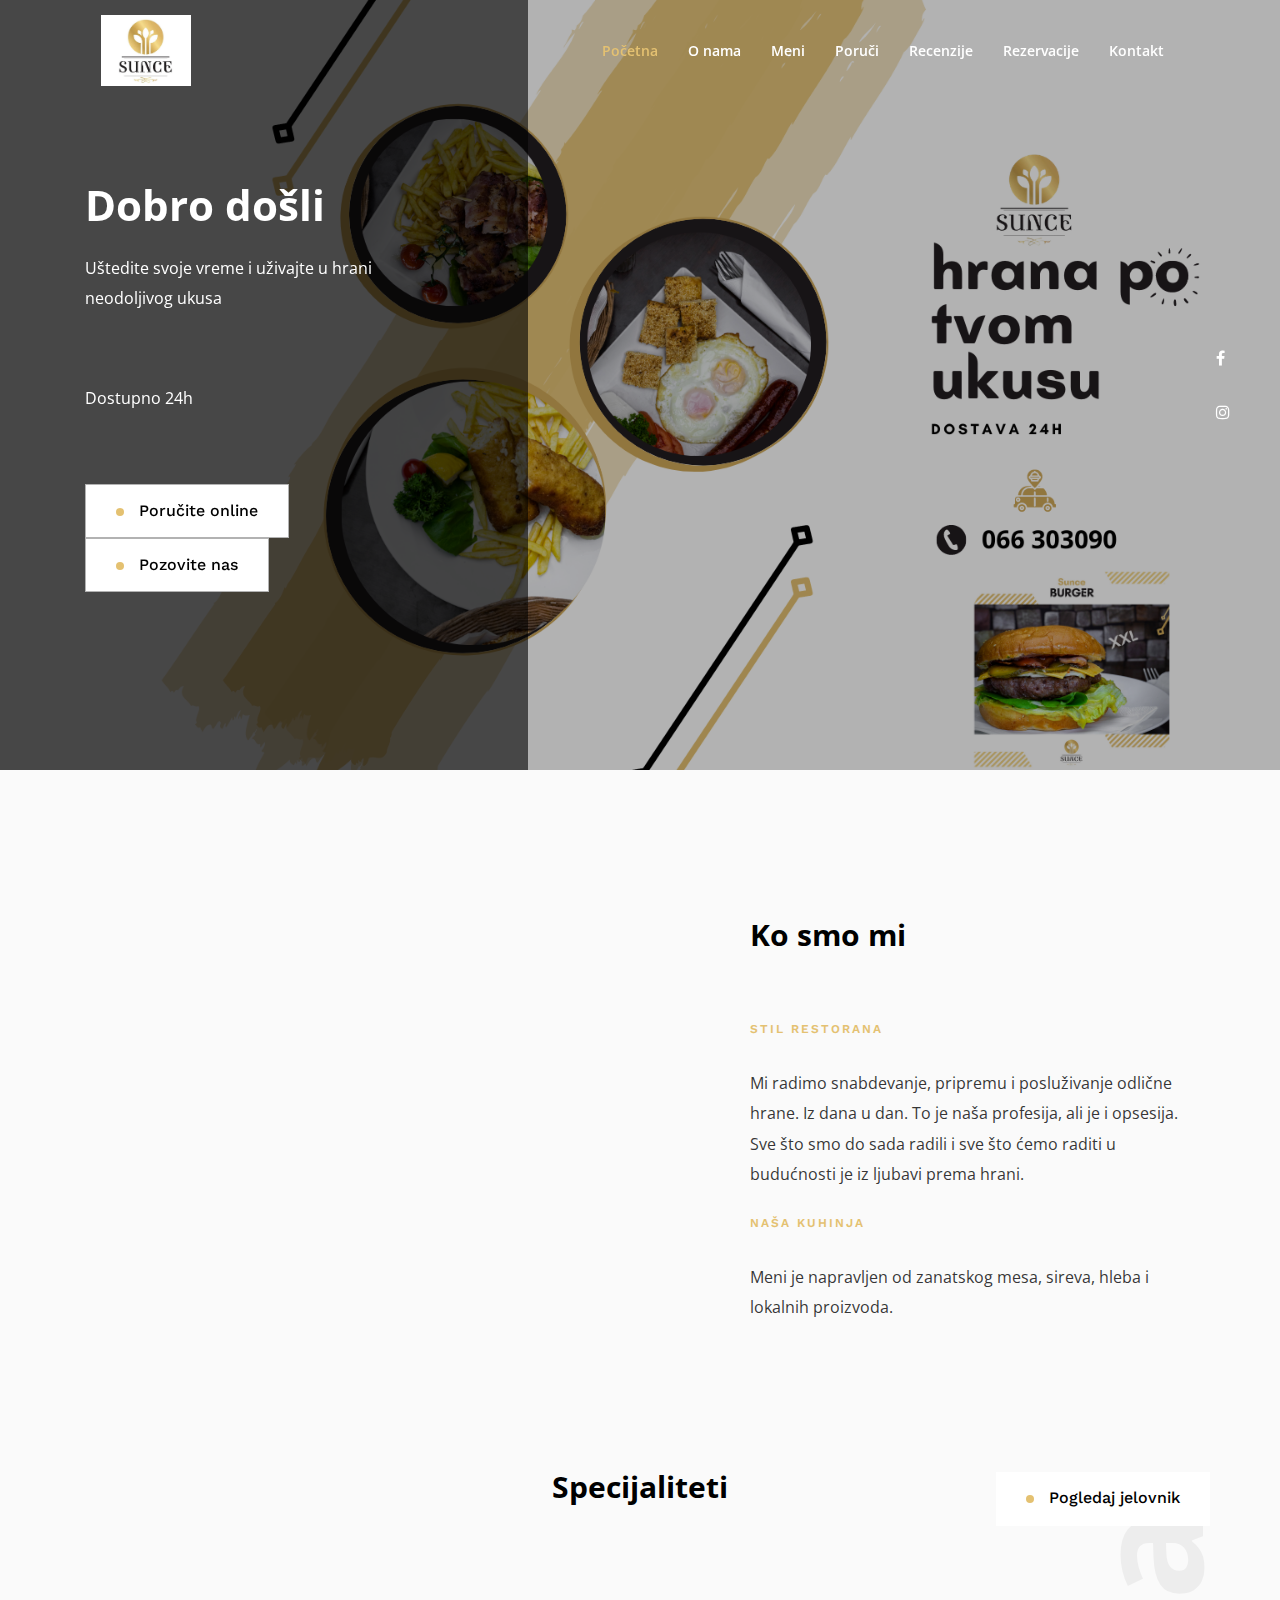
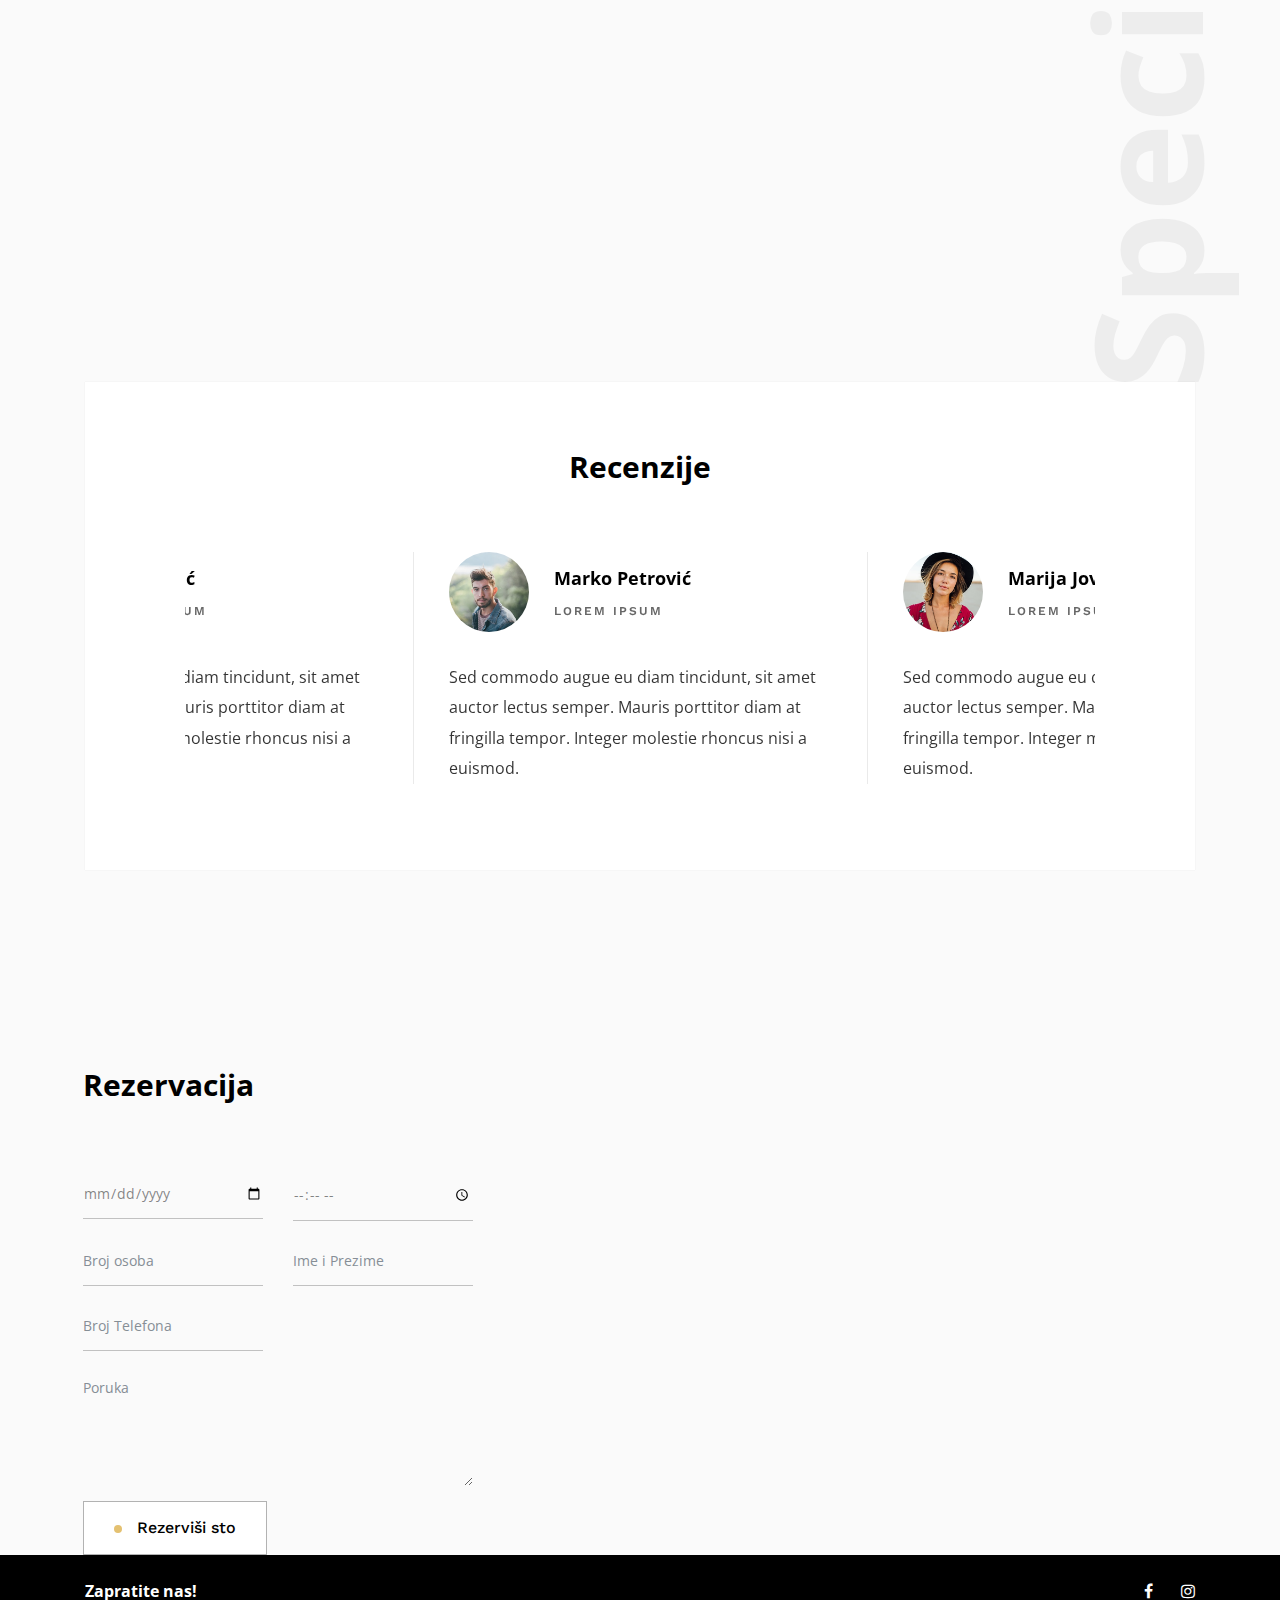
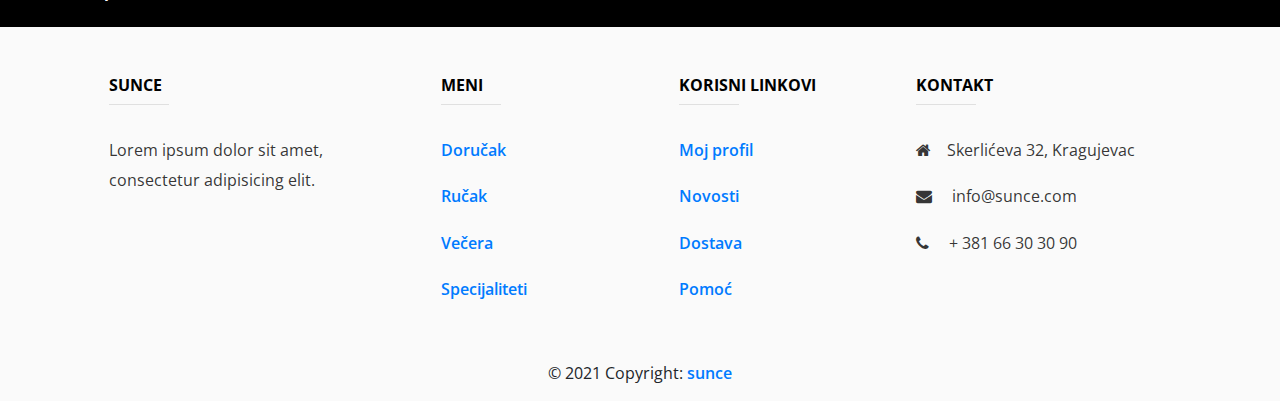
<file: index.html>
<!DOCTYPE html>
<html lang="en">

<head>
    <meta charset="UTF-8">
    <meta name="description" content="">
    <meta http-equiv="X-UA-Compatible" content="IE=edge">
    <meta name="viewport" content="width=device-width, initial-scale=1, shrink-to-fit=no">
    <meta name="viewport" content="width=device-width, initial-scale=1">
      <meta name="theme-color" content="#E4C171">
      <!-- Windows Phone -->
      <meta name="msapplication-navbutton-color" content="#E4C171">
      <!-- iOS Safari -->
      <meta name="apple-mobile-web-app-capable" content="yes">
      <meta name="apple-mobile-web-app-status-bar-style" content="black">
    <!-- The above 4 meta tags *must* come first in the head; any other head content must come *after* these tags -->

    <!-- Title -->
    <title>Restoran Sunce</title>

    <!-- Favicon -->
    <link rel="icon" href="img/core-img/favicon.ico">

    <!-- Core Stylesheet -->
    <link href="style.css" rel="stylesheet">

    <!-- Responsive CSS -->
    <link href="css/responsive/responsive.css" rel="stylesheet">

</head>

<body>
    <!-- Preloader -->
    <div id="preloader">
        <div class="caviar-load"></div>
        <div class="preload-icons">
            <img class="preload-1" src="logo.jpg" alt="">
            <!-- <img class="preload-2" src="img/core-img/preload-2.png" alt="">
            <img class="preload-3" src="img/core-img/preload-3.png" alt=""> -->
        </div>
    </div>

    <!-- ***** Search Form Area ***** -->
    <div class="caviar-search-form d-flex align-items-center">
        <div class="container">
            <div class="row">
                <div class="col-12">
                    <div class="search-close-btn" id="closeBtn">
                        <i class="pe-7s-close-circle" aria-hidden="true"></i>
                    </div>
		    <form action="#" method="get">
                        <input type="search" name="caviarSearch" id="search" placeholder="Unesite naziv jela ...">
                        <input type="submit" class="d-none" value="submit">
                    </form>
                </div>
            </div>
        </div>
    </div>

    <!-- ***** Header Area Start ***** -->
    <header class="header_area" id="header">
        <div class="container h-100">
            <div class="row h-100">
                <div class="col-12 h-100">
                    <nav class="h-100 navbar navbar-expand-lg align-items-center">
                      <img src="logo.jpg" alt="suncelogo" width="90px" style="margin-top:1px;" >
                        <button class="navbar-toggler" style="background:black;" type="button" data-toggle="collapse" data-target="#caviarNav" aria-controls="caviarNav" aria-expanded="false" aria-label="Toggle navigation"><span class="fa fa-bars"></span></button>
                        <div class="collapse navbar-collapse" id="caviarNav">
                            <ul class="navbar-nav ml-auto" id="caviarMenu">
                                <li class="nav-item active">
                                    <a class="nav-link" href="#home">Početna <span class="sr-only">(current)</span></a>
                                </li>
                                <!-- <li class="nav-item dropdown">
                                    <a class="nav-link dropdown-toggle" href="#" id="navbarDropdown" role="button" data-toggle="dropdown" aria-haspopup="true" aria-expanded="false">Pages</a>
                                    <div class="dropdown-menu" aria-labelledby="navbarDropdown">
                                        <a class="dropdown-item" href="index.html">Početna</a>
                                        <a class="dropdown-item" href="menu.html">Mena</a>
                                        <a class="dropdown-item" href="regular-page.html">Regular Page</a>
                                        <a class="dropdown-item" href="contact.html">Contact</a>
                                    </div>
                                </li> -->
                                <li class="nav-item">
                                    <a class="nav-link" href="#about">O nama</a>
                                </li>
                                <li class="nav-item">
                                    <a class="nav-link" href="#menu">Meni</a>
                                </li>
                                <li class="nav-item">
                                    <a class="nav-link" href="https://sunce.cloudwaitress.com/">Poruči</a>
                                </li>
                                <li class="nav-item">
                                    <a class="nav-link" href="#testimonial">Recenzije</a>
                                </li>
                                <li class="nav-item">
                                    <a class="nav-link" href="#reservation">Rezervacije</a>
                                </li>
                                <li class="nav-item">
                                    <a class="nav-link" href="tel:+38166-30-30-90">Kontakt</a>
                                </li>
                            </ul>
                            <!-- Search Btn -->
                            <!-- <div class="caviar-search-btn">
                                <a id="search-btn" href="#"><i class="fa fa-search" aria-hidden="true"></i></a>
                            </div> -->
                        </div>
                    </nav>
                </div>
            </div>
        </div>
    </header>
    <!-- ***** Header Area End ***** -->

    <!-- ****** Welcome Area Start ****** -->
    <section class="caviar-hero-area" id="home">
        <!-- Welcome Social Info -->
        <div class="welcome-social-info">
            <a href="https://www.facebook.com/sunce.restoran.kg"><i class="fa fa-facebook" aria-hidden="true"></i></a>
            <a href="https://www.instagram.com/sunce.kragujevac/?igshid=d72crqmayliq&hl=en"><i class="fa fa-instagram" aria-hidden="true"></i></a>
            <!-- <a href="#"><i class="fa fa-twitter" aria-hidden="true"></i></a> -->
        </div>
        <!-- Welcome Slides -->
        <div class="caviar-hero-slides owl-carousel">
            <!-- Single Slides -->
            <div class="single-hero-slides bg-img" style="background: url(img/bg-img/photo.png); background-size:cover;">
                <div class="container h-100">
                    <div class="row h-100 align-items-center">
                        <div class="col-11 col-md-6 col-lg-4">
                            <div class="hero-content">
                                <h2>Dobro došli</h2>
                                <p>Uštedite svoje vreme i uživajte u hrani neodoljivog ukusa</p>
                                <p>Dostupno 24h</p>
                                <a href="https://sunce.cloudwaitress.com/" class="btn caviar-btn"><span></span> Poručite online</a>
                                <a href="tel:+38166-30-30-90" class="btn caviar-btn"><span></span> Pozovite nas</a>
                            </div>
                        </div>
                    </div>
                </div>
                <!-- Slider Nav -->
                <div class="hero-slides-nav bg-img" style="background-image: url(img/bg-img/hero-4.png);"></div>
            </div>





            <!-- Single Slides -->
            <!-- <div class="single-hero-slides bg-img" style="background-image: url(img/bg-img/hero-2.jpg);">
                <div class="container h-100">
                    <div class="row h-100 align-items-center">
                        <div class="col-11 col-md-6 col-lg-4">
                            <div class="hero-content">
                                <h2>Svratite do nas <br>za maksimalan ugođaj u našoj hrani.</h2>
                                <p>Ukoliko želite da ostanete kod kuće, pozovite i mi donosimo na vaša vrata</p>
                                <a href="#" class="btn caviar-btn"><span></span>Meni</a>
                                <a href="#" class="btn caviar-btn"><span></span>Speciajaliteti</a>
                            </div>
                        </div>
                    </div>
                </div> -->
                <!-- Slider Nav -->
                <!-- <div class="hero-slides-nav bg-img" style="background-image: url(img/bg-img/hero-3.jpg);"></div>
            </div> -->


            



            <!-- Single Slides -->
            <!-- <div class="single-hero-slides bg-img" style="background: url(img/bg-img/hero-3.jpg);background-size:cover;">
                <div class="container h-100">
                    <div class="row h-100 align-items-center">
                        <div class="col-11 col-md-6 col-lg-4">
                            <div class="hero-content">
                                <h2>Sunce doručak</h2>
                                <p>Za odličan početak i uspešan dan. Svratite i uz kafu ili omiljeno piće započnite dan u krugu prijatelja.</p>
                                <a href="#" class="btn caviar-btn"><span></span> Rezerviši sto</a>
                            </div>
                        </div>
                    </div>
                </div> -->
                <!-- Slider Nav -->
                <!-- <div class="hero-slides-nav bg-img" style="background-image: url(img/bg-img/hero-4.png);"></div>
            </div> -->
            <!-- Single Slides -->
            <!-- <div class="single-hero-slides bg-img" style="background: url(img/bg-img/hero-4.png); background-size:cover;">
                <div class="container h-100">
                    <div class="row h-100 align-items-center">
                        <div class="col-11 col-md-6 col-lg-4">
                            <div class="hero-content">
                                <h2>Pravo je vreme</h2>
                                <p>Za porciju ukusnih ćevapa, šopsku salatu i hrskavu lepinju</p>
                                <a href="menu.html" class="btn caviar-btn"><span></span>Pogledaj Meni </a>
                            </div>
                        </div>
                    </div>
                </div> -->


                <!-- Slider Nav -->
                <!-- <div class="hero-slides-nav bg-img" style="background-image: url(img/bg-img/photo.png);"></div>
            </div> -->

            
        </div>
    </section>
    <!-- ****** Welcome Area End ****** -->

    <!-- ****** About Us Area Start ****** -->
    <section class="caviar-about-us-area section-padding-150" id="about">
        <div class="container">
            <!-- About Us Single Area -->
            <div class="row align-items-center">
                <div class="col-12 col-md-6">
                    <div class="about-us-thumbnail wow fadeInUp" data-wow-delay="0.5s" style="box-shadow: 5px 10px 40px #888888;">
                        <img src="img/photo2.png" alt="">
                    </div>
                </div>
                <div class="col-12 col-md-6 col-lg-5 ml-md-auto">
                    <div class="section-heading">
                        <h2>Ko smo mi</h2>
                    </div>
                    <div class="about-us-content">
                        <span>Stil restorana</span>
                         <p>Mi radimo snabdevanje, pripremu i posluživanje odlične hrane. Iz dana u dan.
                            To je naša profesija, ali je i opsesija.
                            Sve što smo do sada radili i sve što ćemo raditi u budućnosti je iz ljubavi prema hrani.
                         </p><br>
                         <span>Naša kuhinja</span>
                         <p>Meni je napravljen od zanatskog mesa, sireva, hleba i lokalnih proizvoda.                        
                         </p>
                    </div>
                </div>
            </div>
            <!-- About Us Single Area -->
            <!-- <div class="about-us-second-part">
                <div class="row align-items-center pt-200">
                    <div class="col-12 col-md-6 col-lg-5">
                        <div class="about-us-content">
                            <span>our chef</span>
                            <p>Our menu is created from artisanal meats, cheeses, breads and local produce,
                               and is designed for sharing: think charcuterie, cheese and veggie boards, sausage platters,
                                hearty deli-style sandwiches, farm-fresh salads, seasonal sides, and shareable snacks
                            </p>
                        </div>
                    </div> -->
                    <!-- <div class="col-12 col-md-6 ml-md-auto">
                        <div class="about-us-thumbnail wow fadeInUp" data-wow-delay="0.5s" style="box-shadow: 5px 10px 40px #888888;">
                            <img src="sunce-pictures/34.png" alt="">
                        </div>
                    </div> -->
                </div>
            </div>
        </div>
    </section>
    <!-- ****** About Us Area End ****** -->

    <!-- ****** Dish Menu Area Start ****** -->
    <section class="caviar-dish-menu" id="menu">
        <div class="container">
            <div class="row">
                <div class="col-12 menu-heading">
                    <div class="section-heading text-center">
                        <h2>Specijaliteti</h2>
                    </div>
                    <!-- btn -->
                    <a href="https://sunce.cloudwaitress.com/" class="btn caviar-btn"><span></span> Pogledaj jelovnik</a>
                </div>
            </div>
            <div class="row">
                <div class="col-12 col-sm-6 col-md-4">
                    <div class="caviar-single-dish wow fadeInUp" data-wow-delay="0.5s">
                        <img src="img/menu-img/dish-1.png" alt="">
                        <div class="dish-info">
                            <h6 class="dish-name">Ćevapi</h6>
                            <p class="dish-price">450 din</p>
                        </div>
                    </div>
                </div>
                <div class="col-12 col-sm-6 col-md-4">
                    <div class="caviar-single-dish wow fadeInUp" data-wow-delay="1s">
                        <img src="img/menu-img/dish-2.png" alt="">
                        <div class="dish-info">
                            <h6 class="dish-name">Lorem Ipsum</h6>
                            <p class="dish-price">350 din</p>
                        </div>
                    </div>
                </div>
                <div class="col-12 col-sm-6 col-md-4">
                    <div class="caviar-single-dish wow fadeInUp" data-wow-delay="1.5s">
                        <img src="img/menu-img/dish-3.png" alt="">
                        <div class="dish-info">
                            <h6 class="dish-name">Lorem Ipsum Dolor Sit Amet</h6>
                            <p class="dish-price">1145din</p>
                        </div>
                    </div>
                </div>
            </div>
        </div>
    </section>
    <!-- ****** Dish Menu Area End ****** -->

    <!-- ****** Awards Area Start ****** -->
    <!-- <section class="caviar-awards-area" id="awards">
        <div class="container">
            <div class="row align-items-center">
                <div class="col-12 col-md-2">
                    <div class="section-heading">
                        <h2>Awards</h2>
                    </div>
                </div>
                <div class="col-12 col-md-9 ml-md-auto">
                    <div class="caviar-awards d-sm-flex justify-content-between">
                        <img src="img/awards-img/a-1.png" alt="">
                        <img src="img/awards-img/a-2.png" alt="">
                        <img src="img/awards-img/a-3.png" alt="">
                        <img src="img/awards-img/a-4.png" alt="">
                        <img src="img/awards-img/a-5.png" alt="">
                    </div>
                </div>
            </div>
        </div>
    </section> -->
    <!-- ****** Awards Area End ****** -->

    <!-- ****** Testimonials Area Start ****** -->
    <section class="caviar-testimonials-area" id="testimonial">
        <div class="container">
            <div class="row">
                <div class="col-12">
                    <div class="testimonials-content">
                        <div class="section-heading text-center">
                            <h2>Recenzije</h2>
                        </div>
                        <div class="caviar-testimonials-slides owl-carousel">
                            <!-- Single Testimonial Area -->
                            <div class="single-testimonial">
                                <div class="testimonial-thumb-name d-flex align-items-center">
                                    <img src="img/testimonial-img/3.jpg" alt="">
                                    <div class="tes-name">
                                        <h5>Marko Petrović</h5>
                                        <p>lorem ipsum</p>
                                    </div>
                                </div>
                                <p>Sed commodo augue eu diam tincidunt, sit amet auctor lectus semper. Mauris porttitor diam at fringilla tempor. Integer molestie rhoncus nisi a euismod.</p>
                            </div>
                            <!-- Single Testimonial Area -->
                            <div class="single-testimonial">
                                <div class="testimonial-thumb-name d-flex align-items-center">
                                    <img src="img/testimonial-img/2.jpg" alt="">
                                    <div class="tes-name">
                                        <h5>Marija Jovičić</h5>
                                        <p>lorem ipsum</p>
                                    </div>
                                </div>
                                <p>Sed commodo augue eu diam tincidunt, sit amet auctor lectus semper. Mauris porttitor diam at fringilla tempor. Integer molestie rhoncus nisi a euismod.</p>
                            </div>
                            <!-- Single Testimonial Area -->
                            <div class="single-testimonial">
                                <div class="testimonial-thumb-name d-flex align-items-center">
                                    <img src="img/testimonial-img/1.jpg" alt="">
                                    <div class="tes-name">
                                        <h5>Ana Pantić</h5>
                                        <p>lorem ipsum</p>
                                    </div>
                                </div>
                                <p>Sed commodo augue eu diam tincidunt, sit amet auctor lectus semper. Mauris porttitor diam at fringilla tempor. Integer molestie rhoncus nisi a euismod.</p>
                            </div>
                        </div>
                    </div>
                </div>
            </div>
        </div>
    </section>
    <!-- ****** Testimonials Area End ****** -->

    <!-- ****** Reservation Area Start ****** -->
    <section class="caviar-reservation-area d-md-flex align-items-center" id="reservation">
        <div class="reservation-form-area d-flex justify-content-end">
            <div class="reservation-form">              
                <div class="section-heading">
                    <h2>Rezervacija</h2>
                </div>
                <form action="#">
                    <div class="row">
                        <div class="col-12 col-lg-6">
                            <input type="date" class="form-control">
                        </div>
                        <div class="col-12 col-lg-6">
                            <input type="time" class="form-control">
                        </div>
                        <div class="col-12 col-lg-6">
                            <input type="text" class="form-control" placeholder="Broj osoba">
                        </div>
                        <div class="col-12 col-lg-6">
                            <input type="text" class="form-control" placeholder="Ime i Prezime">
                        </div>
                        <div class="col-12 col-lg-6">
                            <input type="text" class="form-control" placeholder="Broj Telefona">
                        </div>
                        <div class="col-12">
                            <textarea name="reservation-message" class="form-control" id="reservationMessage" cols="30" rows="10" placeholder="Poruka"></textarea>
                        </div>
                        <div class="col-12">
                            <button type="submit" class="btn caviar-btn"><span></span> Rezerviši sto</button>
                        </div>
                    </div>
                </form>
            </div>
        </div>
<!-- <h3>Rezervisi i osvoji kiflice</h3> -->
        <!-- <div class="reservation-side-thumb wow fadeInRightBig" data-wow-delay="0.6s">
            <img src="sunce-pictures/15.png" alt="" height="420" width="420">
        </div> -->
        <!-- <div class="reservation-side-thumb wow fadeInUpBig" data-wow-delay="0.2s">
            <img src="sunce-pictures/22.png" alt="" height="20" width="220"> -->

        </div>
    </section>
    <!-- ****** Reservation Area End ****** -->

    <!-- ****** Footer Area Start ****** -->
    <!-- Footer -->
  <footer class="page-footer font-small unique-color-dark">

      <div style="background-color:black; color:white;">
        <div class="container">

          <!-- Grid row-->
          <div class="row py-4 d-flex align-items-center">

            <!-- Grid column -->
            <div class="col-md-6 col-lg-5 text-center text-md-left mb-4 mb-md-0">
              <h6 class="mb-0" style="color:white;">Zapratite nas!</h6>
            </div>
            <!-- Grid column -->

            <!-- Grid column -->
            <div class="col-md-6 col-lg-7 text-center text-md-right">

              <!-- Facebook -->
              <a class="fb-ic">
                <i class="fa fa-facebook white-text mr-4"> </i>
              </a>
              <!-- Twitter -->
              <!-- <a class="tw-ic">
                <i class="fa fa-twitter white-text mr-4"> </i>
              </a> -->
              <!-- Google +-->
              <!-- <a class="gplus-ic">
                <i class="fa fa-google-plus white-text mr-4"> </i>
              </a> -->
              <!--Linkedin -->
              <!-- <a class="li-ic">
                <i class="fa fa-linkedin white-text mr-4"> </i>
              </a> -->
              <!--Instagram-->
              <a class="ins-ic">
                <i class="fa fa-instagram white-text"> </i>
              </a>

            </div>
            <!-- Grid column -->

          </div>
          <!-- Grid row-->

        </div>
      </div>

      <!-- Footer Links -->
      <div class="container text-center text-md-left mt-5">

        <!-- Grid row -->
        <div class="row mt-3">

          <!-- Grid column -->
          <div class="col-md-3 col-lg-4 col-xl-3 mx-auto mb-4">

            <!-- Content -->
            <h6 class="text-uppercase font-weight-bold">sunce</h6>
            <hr class="deep-purple accent-2 mb-4 mt-0 d-inline-block mx-auto" style="width: 60px;">
            <p> Lorem ipsum dolor sit amet, consectetur
              adipisicing elit.</p>

          </div>
          <!-- Grid column -->

          <!-- Grid column -->
          <div class="col-md-2 col-lg-2 col-xl-2 mx-auto mb-4">

            <!-- Links -->
            <h6 class="text-uppercase font-weight-bold">Meni</h6>
            <hr class="deep-purple accent-2 mb-4 mt-0 d-inline-block mx-auto" style="width: 60px;">
            <p>
              <a href="https://sunce.cloudwaitress.com/">Doručak</a>
            </p>
            <p>
              <a href="https://sunce.cloudwaitress.com/">Ručak</a>
            </p>
            <p>
              <a href="https://sunce.cloudwaitress.com/">Večera</a>
            </p>
            <p>
              <a href="https://sunce.cloudwaitress.com/">Specijaliteti</a>
            </p>

          </div>
          <!-- Grid column -->

          <!-- Grid column -->
          <div class="col-md-3 col-lg-2 col-xl-2 mx-auto mb-4">

            <!-- Links -->
            <h6 class="text-uppercase font-weight-bold">Korisni linkovi</h6>
            <hr class="deep-purple accent-2 mb-4 mt-0 d-inline-block mx-auto" style="width: 60px;">
            <p>
              <a href="https://sunce.cloudwaitress.com/">Moj profil</a>
            </p>
            <p>
              <a href="#!">Novosti</a>
            </p>
            <p>
              <a href="https://sunce.cloudwaitress.com/">Dostava</a>
            </p>
            <p>
              <a href="#!">Pomoć</a>
            </p>

          </div>
          <!-- Grid column -->

          <!-- Grid column -->
          <div class="col-md-4 col-lg-3 col-xl-3 mx-auto mb-md-0 mb-4">

            <!-- Links -->
            <h6 class="text-uppercase font-weight-bold">Kontakt</h6>
            <hr class="deep-purple accent-2 mb-4 mt-0 d-inline-block mx-auto" style="width: 60px;">
            <p>
              <i class="fa fa-home mr-3"></i>Skerlićeva 32, Kragujevac</p>
            <p>
              <i class="fa fa-envelope mr-3"></i> info@sunce.com</p>
            <p>
              <i class="fa fa-phone mr-3"></i> + 381 66 30 30 90</p>
            <p>
              

          </div>
          <!-- Grid column -->

        </div>
        <!-- Grid row -->

      </div>
      <!-- Footer Links -->

      <!-- Copyright -->
      <div class="footer-copyright text-center py-3">© 2021 Copyright:
        <a href="#">sunce</a>
      </div>
      <!-- Copyright -->

    </footer>
    <!-- Footer -->
    <!-- ****** Footer Area End ****** -->

    <!-- Jquery-2.2.4 js -->
    <script src="js/jquery/jquery-2.2.4.min.js"></script>
    <!-- Popper js -->
    <script src="js/bootstrap/popper.min.js"></script>
    <!-- Bootstrap-4 js -->
    <script src="js/bootstrap/bootstrap.min.js"></script>
    <!-- All Plugins js -->
    <script src="js/others/plugins.js"></script>
    <!-- Active JS -->
    <script src="js/active.js"></script>
</body>
</file>
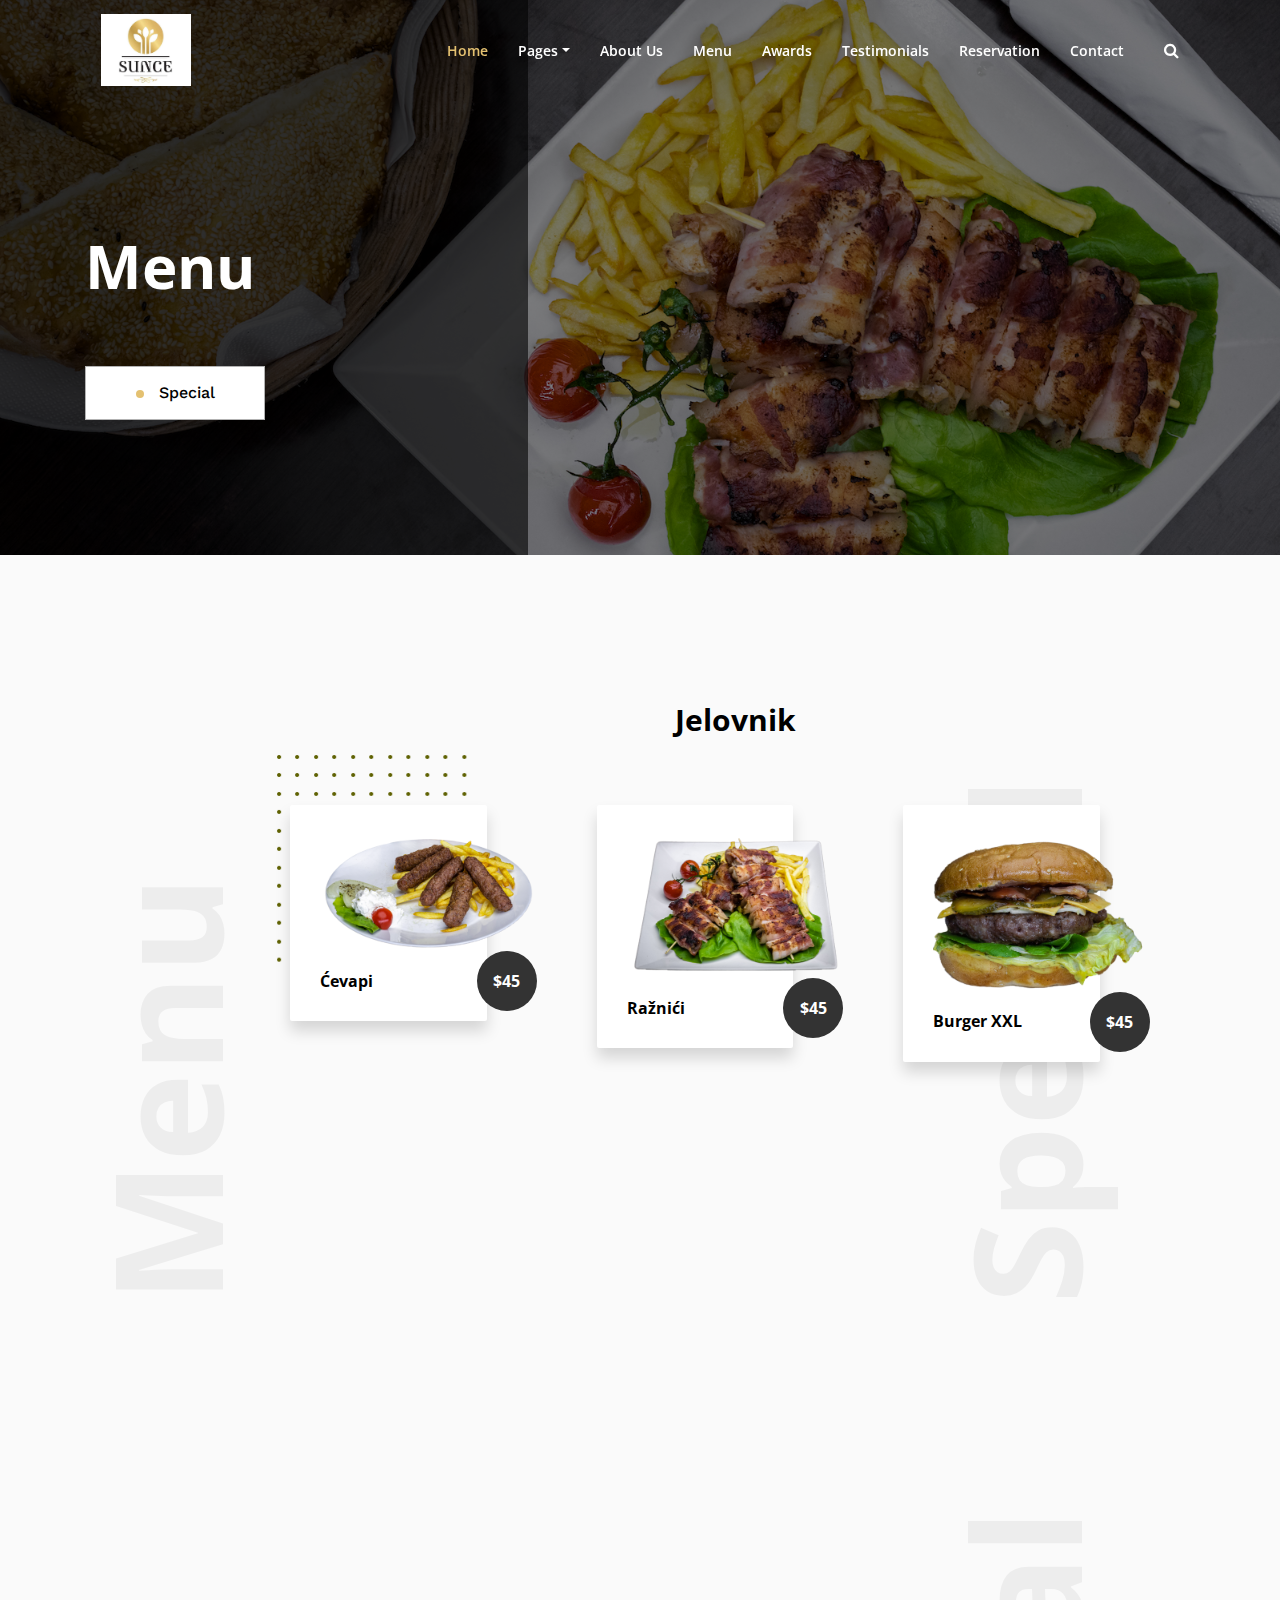
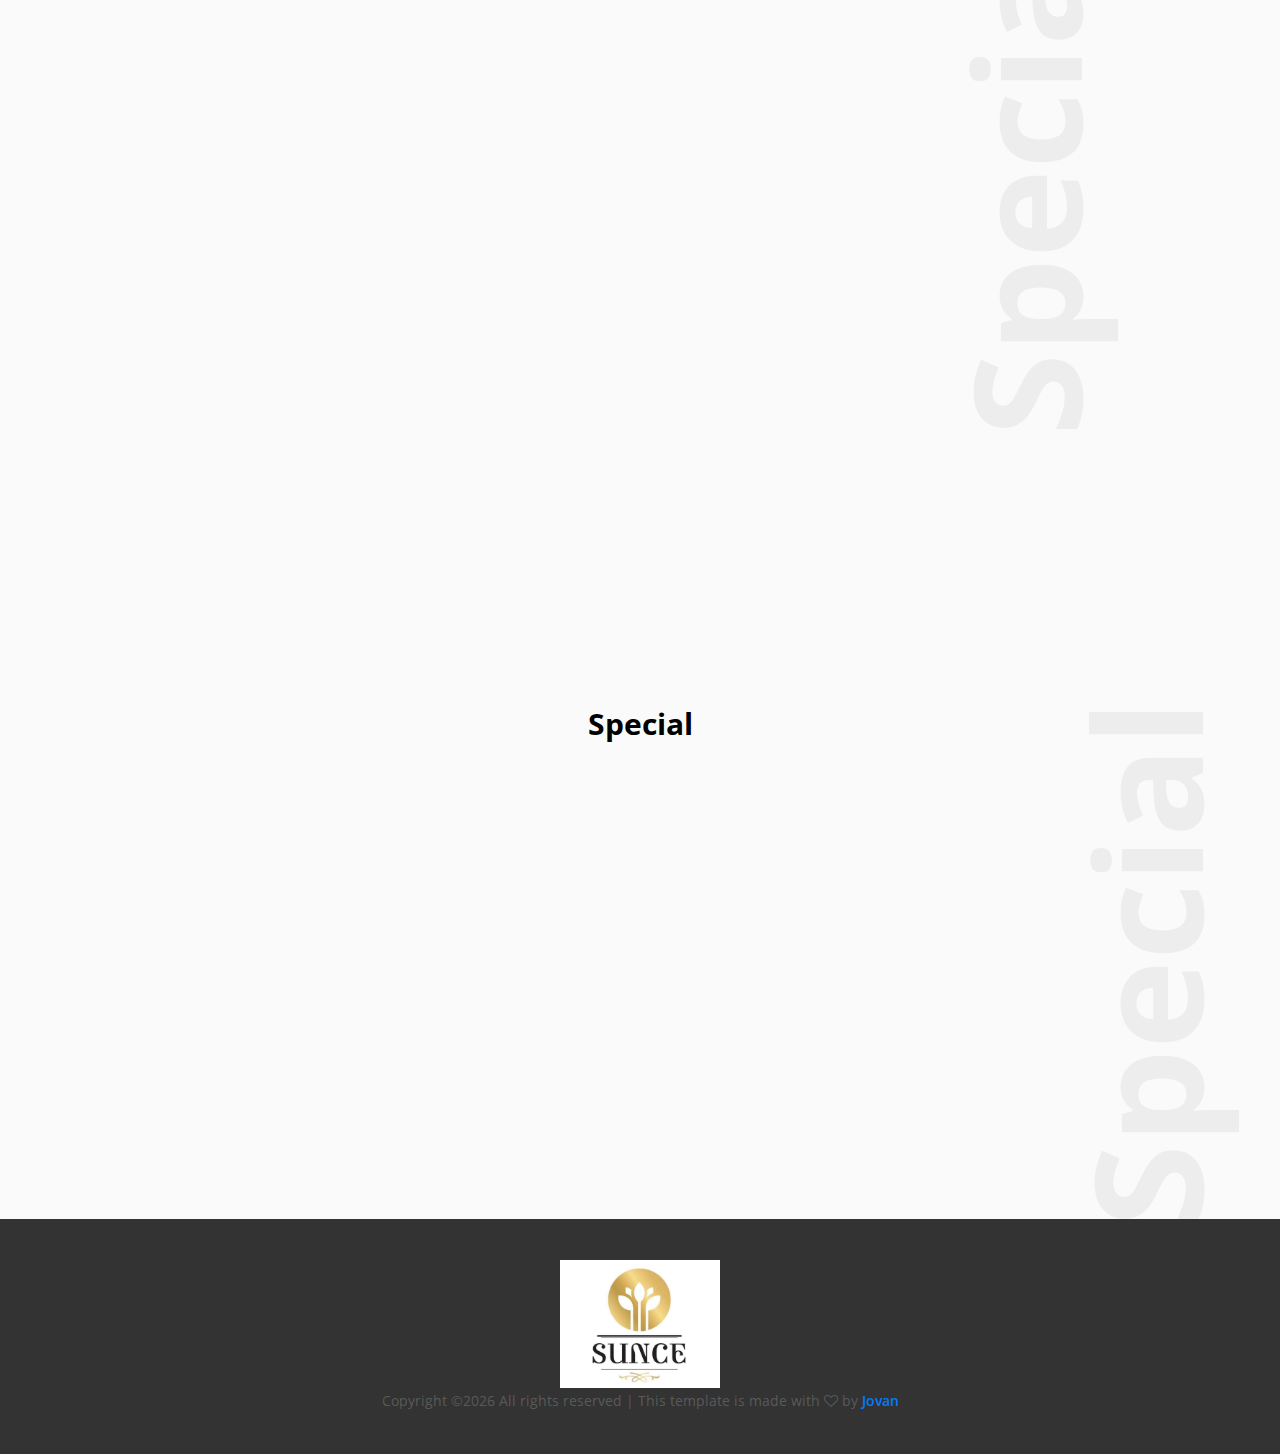
<file: menu.html>
<!DOCTYPE html>
<html lang="en">

<head>
    <meta charset="UTF-8">
    <meta name="description" content="">
    <meta http-equiv="X-UA-Compatible" content="IE=edge">
    <meta name="viewport" content="width=device-width, initial-scale=1, shrink-to-fit=no">
    <meta name="viewport" content="width=device-width, initial-scale=1">
    <meta name="theme-color" content="#E4C171">
    <!-- Windows Phone -->
    <meta name="msapplication-navbutton-color" content="#E4C171">
    <!-- iOS Safari -->
    <meta name="apple-mobile-web-app-capable" content="yes">
    <meta name="apple-mobile-web-app-status-bar-style" content="black">
    <!-- The above 4 meta tags *must* come first in the head; any other head content must come *after* these tags -->

    <!-- Title -->
    <title>Hazard - Kitchen & Bar</title>

    <!-- Favicon -->
    <link rel="icon" href="img/core-img/favicon.ico">

    <!-- Core Stylesheet -->
    <link href="style.css" rel="stylesheet">

    <!-- Responsive CSS -->
    <link href="css/responsive/responsive.css" rel="stylesheet">

</head>

<body>
    <!-- Preloader -->
    <div id="preloader">
        <div class="caviar-load"></div>
        <div class="preload-icons">
            <img class="preload-1" src="logo.jpg" alt="">
            <img class="preload-2" src="img/core-img/preload-2.png" alt="">
            <img class="preload-3" src="img/core-img/preload-3.png" alt="">
        </div>
    </div>

    <!-- ***** Search Form Area ***** -->
    <div class="caviar-search-form d-flex align-items-center">
        <div class="container">
            <div class="row">
                <div class="col-12">
                    <div class="search-close-btn" id="closeBtn">
                        <i class="pe-7s-close-circle" aria-hidden="true"></i>
                    </div>
                    <form action="#" method="get">
                        <input type="search" name="caviarSearch" id="search" placeholder="Search Your Favourite Dish ...">
                        <input type="submit" class="d-none" value="submit">
                    </form>
                </div>
            </div>
        </div>
    </div>

    <!-- ***** Header Area Start ***** -->
    <header class="header_area" id="header">
        <div class="container h-100">
            <div class="row h-100">
                <div class="col-12 h-100">
                    <nav class="h-100 navbar navbar-expand-lg align-items-center">
                      <img src="logo.jpg" alt="hazardlogo" width="90px" >
                        <button class="navbar-toggler" style="background:black;" type="button" data-toggle="collapse" data-target="#caviarNav" aria-controls="caviarNav" aria-expanded="false" aria-label="Toggle navigation"><span class="fa fa-bars"></span></button>
                        <div class="collapse navbar-collapse" id="caviarNav">
                            <ul class="navbar-nav ml-auto" id="caviarMenu">
                                <li class="nav-item active">
                                    <a class="nav-link" href="#home">Home <span class="sr-only">(current)</span></a>
                                </li>
                                <li class="nav-item dropdown">
                                    <a class="nav-link dropdown-toggle" href="#" id="navbarDropdown" role="button" data-toggle="dropdown" aria-haspopup="true" aria-expanded="false">Pages</a>
                                    <div class="dropdown-menu" aria-labelledby="navbarDropdown">
                                        <a class="dropdown-item" href="index.html">Home</a>
                                        <a class="dropdown-item" href="menu.html">Menu</a>
                                        <a class="dropdown-item" href="regular-page.html">Regular Page</a>
                                        <a class="dropdown-item" href="contact.html">Contact</a>
                                    </div>
                                </li>
                                <li class="nav-item">
                                    <a class="nav-link" href="#about">About Us</a>
                                </li>
                                <li class="nav-item">
                                    <a class="nav-link" href="#menu">Menu</a>
                                </li>
                                <li class="nav-item">
                                    <a class="nav-link" href="#awards">Awards</a>
                                </li>
                                <li class="nav-item">
                                    <a class="nav-link" href="#testimonial">Testimonials</a>
                                </li>
                                <li class="nav-item">
                                    <a class="nav-link" href="#reservation">Reservation</a>
                                </li>
                                <li class="nav-item">
                                    <a class="nav-link" href="contact.html">Contact</a>
                                </li>
                            </ul>
                            <!-- Search Btn -->
                            <div class="caviar-search-btn">
                                <a id="search-btn" href="#"><i class="fa fa-search" aria-hidden="true"></i></a>
                            </div>
                        </div>
                    </nav>
                </div>
            </div>
        </div>
    </header>
    <!-- ***** Header Area End ***** -->

    <!-- ***** Breadcumb Area Start ***** -->
    <div class="breadcumb-area bg-img bg-overlay" style="background-image: url(img/bg-img/hero-2.jpg)">
        <div class="container h-100">
            <div class="row h-100 align-items-center">
                <div class="col-12">
                    <div class="breadcumb-content">
                        <h2>Menu</h2>
                        <a href="#menu" id="menubtn" class="btn caviar-btn"><span></span> Special</a>
                    </div>
                </div>
            </div>
        </div>
    </div>
    <!-- ***** Breadcumb Area End ***** -->

    <!-- ***** Menu Area Start ***** -->
    <div class="caviar-food-menu section-padding-150 clearfix">
        <div class="container">
            <div class="row">
                <div class="col-2">
                    <div class="food-menu-title">
                        <h2>Menu</h2>
                    </div>
                </div>

                <div class="col-10">
                    <!-- <div class="caviar-projects-menu">
                        <div class="text-center portfolio-menu">
                            <button class="active" data-filter="*">All</button>
                            <button data-filter=".breakfast">breakfast</button>
                            <button data-filter=".lunch">lunch</button>
                            <button data-filter=".dinner">dinner</button>
                        </div>
                    </div> -->
                    <section class="caviar-dish-menu clearfix" id="menu">
                        <div class="container">
                            <div class="row">
                                <div class="col-12 menu-heading">
                                    <div class="section-heading text-center">
                                        <h2>Jelovnik</h2>
                                    </div>
                                </div>
                            </div>
                            <div class="row">
                                <div class="col-12 col-sm-6 col-md-4">
                                    <div class="caviar-single-dish wow fadeInUp" data-wow-delay="0.5s">
                                        <img src="img/menu-img/dish-1.png" alt="">
                                        <div class="dish-info">
                                            <h6 class="dish-name">Ćevapi</h6>                                            
                                            <p class="dish-price">$45</p>
                                        </div>
                                    </div>
                                </div>
                                <div class="col-12 col-sm-6 col-md-4">
                                    <div class="caviar-single-dish wow fadeInUp" data-wow-delay="1s">
                                        <img src="img/menu-img/dish-2.png" alt="">
                                        <div class="dish-info">
                                            <h6 class="dish-name">Ražnići</h6>
                                            <p class="dish-price">$45</p>
                                        </div>
                                    </div>
                                </div>
                                <div class="col-12 col-sm-6 col-md-4">
                                    <div class="caviar-single-dish wow fadeInUp" data-wow-delay="1.5s">
                                        <img src="img/menu-img/dish-3.png" alt="">
                                        <div class="dish-info">
                                            <h6 class="dish-name">Burger XXL</h6>
                                            <p class="dish-price">$45</p>
                                        </div>
                                    </div>
                                </div>
                            </div>
                        </div>
                        <div class="container">
                            <div class="row">
                                <div class="col-12 menu-heading">
                                    <!-- <div class="section-heading text-center">
                                        <h2>Special</h2>
                                    </div> -->
                                </div>
                            </div>
                            <div class="row">
                                <div class="col-12 col-sm-6 col-md-4">
                                    <div class="caviar-single-dish wow fadeInUp" data-wow-delay="0.5s">
                                        <img src="img/menu-img/dish-5.png" alt="">
                                        <div class="dish-info">
                                            <h6 class="dish-name">Šopska salata</h6>
                                            <p class="dish-price">$45</p>
                                        </div>
                                    </div>
                                </div>
                                <div class="col-12 col-sm-6 col-md-4">
                                    <div class="caviar-single-dish wow fadeInUp" data-wow-delay="1s">
                                        <img src="img/menu-img/dish-6.png" alt="">
                                        <div class="dish-info">
                                            <h6 class="dish-name">Sunce salata</h6>
                                            <p class="dish-price">$45</p>
                                        </div>
                                    </div>
                                </div>
                                <div class="col-12 col-sm-6 col-md-4">
                                    <div class="caviar-single-dish wow fadeInUp" data-wow-delay="1.5s">
                                        <img src="img/menu-img/dish-7.png" alt="">
                                        <div class="dish-info">
                                            <h6 class="dish-name">Šumadijski doručak</h6>
                                            <p class="dish-price">$45</p>
                                        </div>
                                    </div>
                                </div>
                            </div>
                        </div>
                    </section><section class="caviar-dish-menu clearfix" id="menu">
                        <div class="container">
                            <div class="row">
                                <!-- <div class="col-12 menu-heading">
                                    <div class="section-heading text-center">
                                        <h2>Special</h2>
                                    </div>
                                </div> -->
                            </div>
                            <div class="row">
                                <div class="col-12 col-sm-6 col-md-4">
                                    <div class="caviar-single-dish wow fadeInUp" data-wow-delay="0.5s">
                                        <img src="img/menu-img/dish-8.png" alt="">
                                        <div class="dish-info">
                                            <h6 class="dish-name">Lorem Ipsum Dolor Sit Amet</h6>
                                            <p class="dish-price">$45</p>
                                        </div>
                                    </div>
                                </div>
                                <div class="col-12 col-sm-6 col-md-4">
                                    <div class="caviar-single-dish wow fadeInUp" data-wow-delay="1s">
                                        <img src="img/menu-img/dish-9.png" alt="">
                                        <div class="dish-info">
                                            <h6 class="dish-name">Lorem Ipsum</h6>
                                            <p class="dish-price">$45</p>
                                        </div>
                                    </div>
                                </div>
                                <div class="col-12 col-sm-6 col-md-4">
                                    <div class="caviar-single-dish wow fadeInUp" data-wow-delay="1.5s">
                                        <img src="img/menu-img/dish-10.png" alt="">
                                        <div class="dish-info">
                                            <h6 class="dish-name">Lorem Ipsum Dolor Sit Amet</h6>
                                            <p class="dish-price">$45</p>
                                        </div>
                                    </div>
                                </div>
                            </div>
                            <div class="row">
                                <div class="col-12 col-sm-6 col-md-4">
                                    <div class="caviar-single-dish wow fadeInUp" data-wow-delay="0.5s">
                                        <img src="img/menu-img/dish-11.png" alt="">
                                        <div class="dish-info">
                                            <h6 class="dish-name">Lorem Ipsum Dolor Sit Amet</h6>
                                            <p class="dish-price">$45</p>
                                        </div>
                                    </div>
                                </div>
                                <div class="col-12 col-sm-6 col-md-4">
                                    <div class="caviar-single-dish wow fadeInUp" data-wow-delay="1s">
                                        <img src="img/menu-img/dish-12.png" alt="">
                                        <div class="dish-info">
                                            <h6 class="dish-name">Lorem Ipsum</h6>
                                            <p class="dish-price">$45</p>
                                        </div>
                                    </div>
                                </div>
                                <div class="col-12 col-sm-6 col-md-4">
                                    <div class="caviar-single-dish wow fadeInUp" data-wow-delay="1.5s">
                                        <img src="img/menu-img/dish-13.png" alt="">
                                        <div class="dish-info">
                                            <h6 class="dish-name">Lorem Ipsum Dolor Sit Amet</h6>
                                            <p class="dish-price">$45</p>
                                        </div>
                                    </div>
                                </div>
                            </div>
                        </div>
                    </section>
                   

                </div>
            </div>
        </div>
    </div>
    <!-- ***** Menu Area End ***** -->

    <!-- ***** Special Menu Area Start ***** -->
    <section class="caviar-dish-menu clearfix" id="menu">
        <div class="container">
            <div class="row">
                <div class="col-12 menu-heading">
                    <div class="section-heading text-center">
                        <h2>Special</h2>
                    </div>
                </div>
            </div>
            <div class="row">
                <div class="col-12 col-sm-6 col-md-4">
                    <div class="caviar-single-dish wow fadeInUp" data-wow-delay="0.5s">
                        <img src="img/menu-img/dish-1.png" alt="">
                        <div class="dish-info">
                            <h6 class="dish-name">Lorem Ipsum Dolor Sit Amet</h6>
                            <p class="dish-price">$45</p>
                        </div>
                    </div>
                </div>
                <div class="col-12 col-sm-6 col-md-4">
                    <div class="caviar-single-dish wow fadeInUp" data-wow-delay="1s">
                        <img src="img/menu-img/dish-2.png" alt="">
                        <div class="dish-info">
                            <h6 class="dish-name">Lorem Ipsum</h6>
                            <p class="dish-price">$45</p>
                        </div>
                    </div>
                </div>
                <div class="col-12 col-sm-6 col-md-4">
                    <div class="caviar-single-dish wow fadeInUp" data-wow-delay="1.5s">
                        <img src="img/menu-img/dish-3.png" alt="">
                        <div class="dish-info">
                            <h6 class="dish-name">Lorem Ipsum Dolor Sit Amet</h6>
                            <p class="dish-price">$45</p>
                        </div>
                    </div>
                </div>
            </div>
        </div>
    </section>
    <!-- ***** Special Menu Area End ***** -->

    <!-- ***** Footer Area Start ***** -->
    <footer class="caviar-footer-area">
        <div class="container">
            <div class="row">
                <div class="col-12">
                  <div class="footer-text">
                        <img src="logo.jpg" alt="hazardlogo" width="160px" style="margin-top:1px;">
                      <!-- Link back to Colorlib can't be removed. Template is licensed under CC BY 3.0. -->
                      <p>Copyright &copy;<script>document.write(new Date().getFullYear());</script> All rights reserved | This template is made with <i class="fa fa-heart-o" aria-hidden="true"></i> by <a href="#" target="_blank">Jovan</a></p>
                      <!-- Link back to Colorlib can't be removed. Template is licensed under CC BY 3.0. -->
                  </div>
                </div>
            </div>
        </div>
    </footer>
    <!-- ***** Footer Area Start ***** -->

    <!-- jQuery-2.2.4 js -->
    <script src="js/jquery/jquery-2.2.4.min.js"></script>
    <!-- Popper js -->
    <script src="js/bootstrap/popper.min.js"></script>
    <!-- Bootstrap js -->
    <script src="js/bootstrap/bootstrap.min.js"></script>
    <!-- All Plugins js -->
    <script src="js/others/plugins.js"></script>
    <!-- Active js -->
    <script src="js/active.js"></script>
</body>
</file>
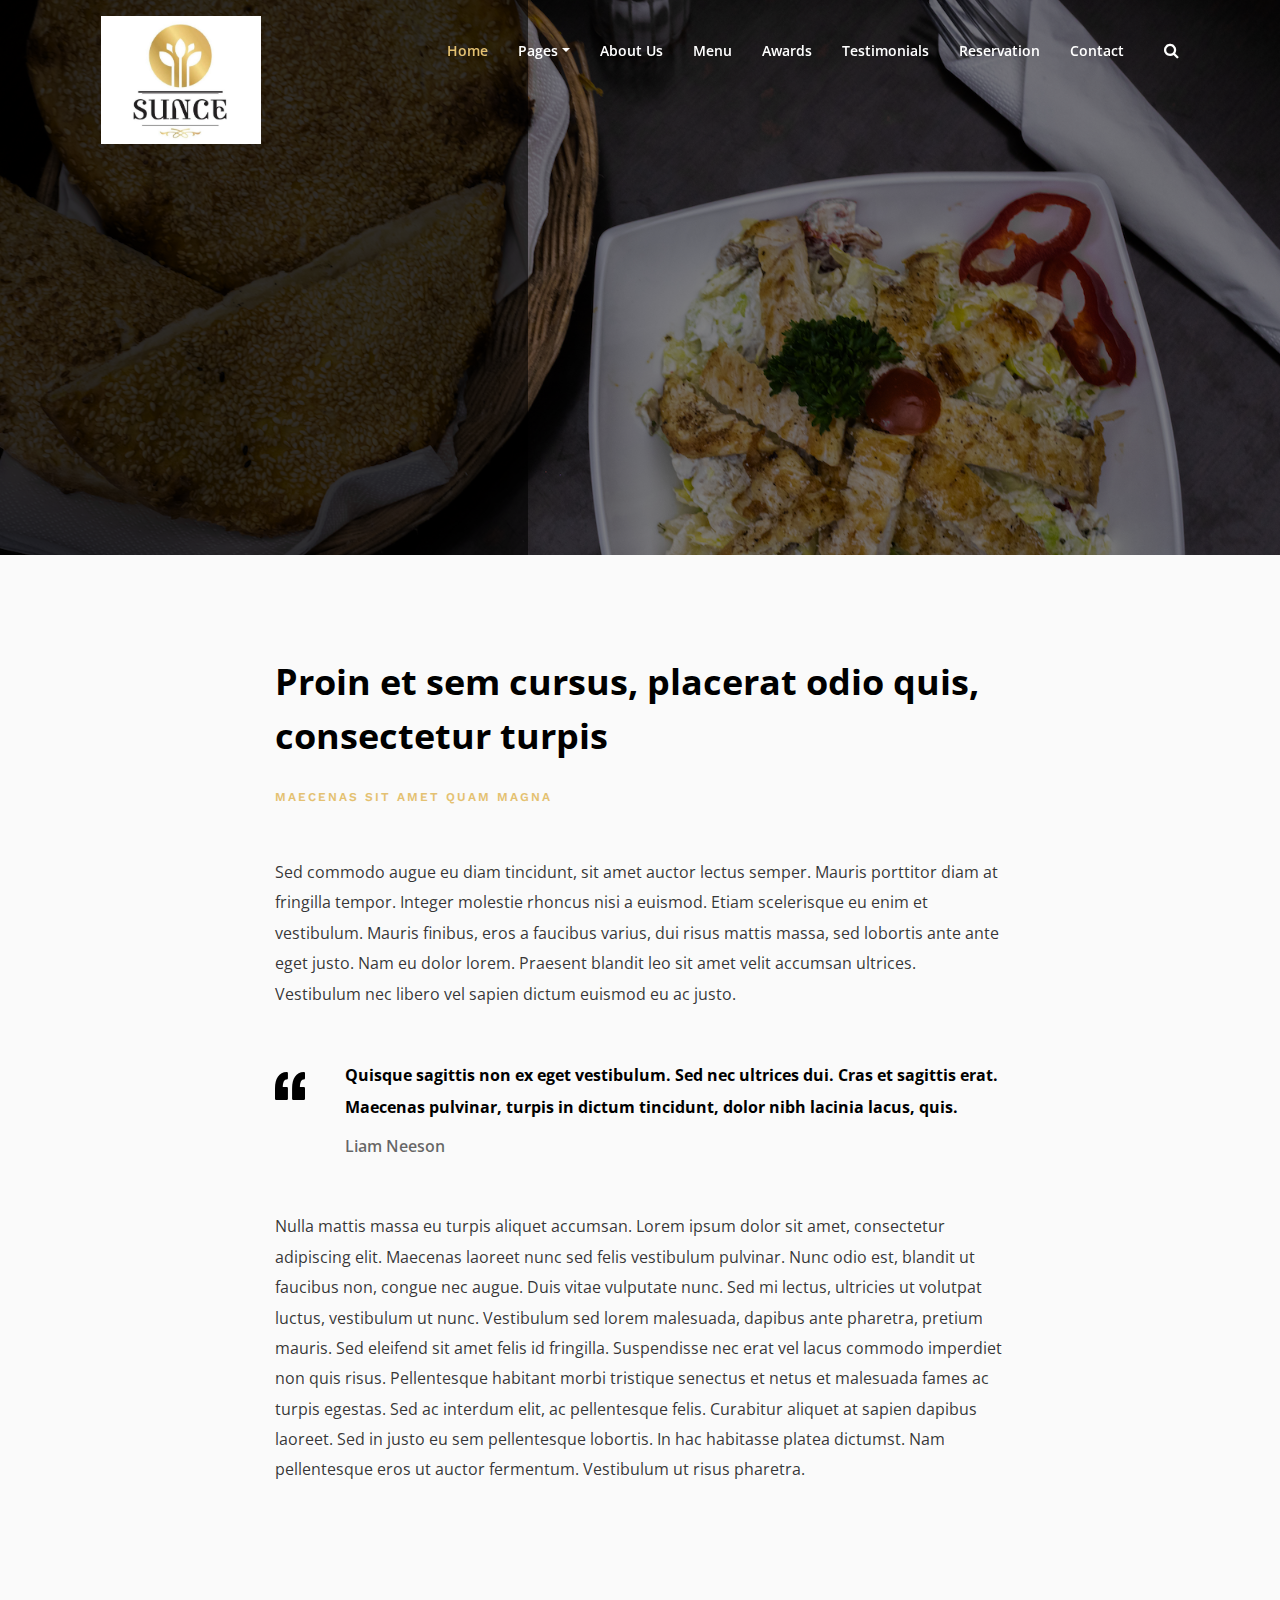
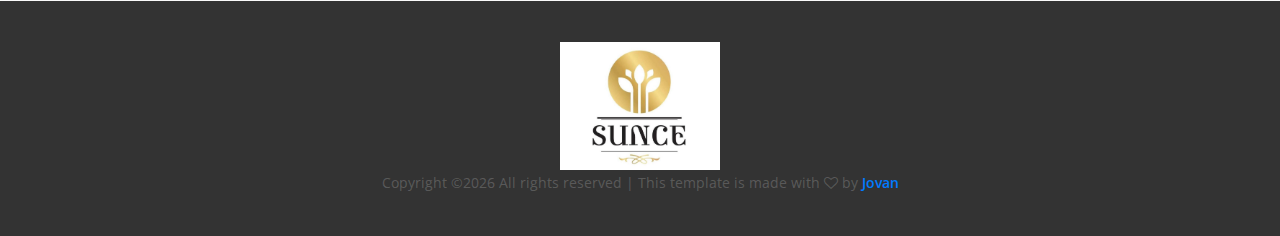
<file: regular-page.html>
<!DOCTYPE html>
<html lang="en">

<head>
    <meta charset="UTF-8">
    <meta name="description" content="">
    <meta http-equiv="X-UA-Compatible" content="IE=edge">
    <meta name="viewport" content="width=device-width, initial-scale=1, shrink-to-fit=no">
    <meta name="viewport" content="width=device-width, initial-scale=1">
      <meta name="theme-color" content="#DAA520">
      <!-- Windows Phone -->
      <meta name="msapplication-navbutton-color" content="#DAA520">
      <!-- iOS Safari -->
      <meta name="apple-mobile-web-app-capable" content="yes">
      <meta name="apple-mobile-web-app-status-bar-style" content="black">
    <!-- The above 4 meta tags *must* come first in the head; any other head content must come *after* these tags -->

    <!-- Title -->
    <title>Hazard - Kitchen & Bar</title>

    <!-- Favicon -->
    <link rel="icon" href="img/core-img/favicon.ico">

    <!-- Core Stylesheet -->
    <link href="style.css" rel="stylesheet">

    <!-- Responsive CSS -->
    <link href="css/responsive/responsive.css" rel="stylesheet">

</head>

<body>
    <!-- Preloader -->
    <div id="preloader">
        <div class="caviar-load"></div>
        <div class="preload-icons">
            <img class="preload-1" src="logo.jpg" alt="">
            <!-- <img class="preload-2" src="img/core-img/preload-2.png" alt="">
            <img class="preload-3" src="img/core-img/preload-3.png" alt=""> -->
        </div>
    </div>

    <!-- ***** Search Form Area ***** -->
    <div class="caviar-search-form d-flex align-items-center">
        <div class="container">
            <div class="row">
                <div class="col-12">
                    <div class="search-close-btn" id="closeBtn">
                        <i class="pe-7s-close-circle" aria-hidden="true"></i>
                    </div>
                    <form action="#" method="get">
                        <input type="search" name="caviarSearch" id="search" placeholder="Search Your Favourite Dish ...">
                        <input type="submit" class="d-none" value="submit">
                    </form>
                </div>
            </div>
        </div>
    </div>

    <!-- ***** Header Area Start ***** -->
    <header class="header_area" id="header">
        <div class="container h-100">
            <div class="row h-100">
                <div class="col-12 h-100">
                    <nav class="h-100 navbar navbar-expand-lg align-items-center">
                      <img src="logo.jpg" alt="hazardlogo" width="160px" style="margin-top:60px;" >
                        <button class="navbar-toggler" style="background:black;" type="button" data-toggle="collapse" data-target="#caviarNav" aria-controls="caviarNav" aria-expanded="false" aria-label="Toggle navigation"><span class="fa fa-bars"></span></button>
                        <div class="collapse navbar-collapse" id="caviarNav">
                            <ul class="navbar-nav ml-auto" id="caviarMenu">
                                <li class="nav-item active">
                                    <a class="nav-link" href="#home">Home <span class="sr-only">(current)</span></a>
                                </li>
                                <li class="nav-item dropdown">
                                    <a class="nav-link dropdown-toggle" href="#" id="navbarDropdown" role="button" data-toggle="dropdown" aria-haspopup="true" aria-expanded="false">Pages</a>
                                    <div class="dropdown-menu" aria-labelledby="navbarDropdown">
                                        <a class="dropdown-item" href="index.html">Home</a>
                                        <a class="dropdown-item" href="menu.html">Menu</a>
                                        <a class="dropdown-item" href="regular-page.html">Regular Page</a>
                                        <a class="dropdown-item" href="contact.html">Contact</a>
                                    </div>
                                </li>
                                <li class="nav-item">
                                    <a class="nav-link" href="#about">About Us</a>
                                </li>
                                <li class="nav-item">
                                    <a class="nav-link" href="#menu">Menu</a>
                                </li>
                                <li class="nav-item">
                                    <a class="nav-link" href="#awards">Awards</a>
                                </li>
                                <li class="nav-item">
                                    <a class="nav-link" href="#testimonial">Testimonials</a>
                                </li>
                                <li class="nav-item">
                                    <a class="nav-link" href="#reservation">Reservation</a>
                                </li>
                                <li class="nav-item">
                                    <a class="nav-link" href="contact.html">Contact</a>
                                </li>
                            </ul>
                            <!-- Search Btn -->
                            <div class="caviar-search-btn">
                                <a id="search-btn" href="#"><i class="fa fa-search" aria-hidden="true"></i></a>
                            </div>
                        </div>
                    </nav>
                </div>
            </div>
        </div>
    </header>
    <!-- ***** Header Area End ***** -->


    <!-- ***** Breadcumb Area Start ***** -->
    <div class="breadcumb-area bg-img bg-overlay" style="background-image: url(img/bg-img/hero-5.jpg)">
        <div class="container h-100">
            <div class="row h-100 align-items-center">
                <div class="col-12">
                    <div class="breadcumb-content"></div>
                </div>
            </div>
        </div>
    </div>
    <!-- ***** Breadcumb Area End ***** -->

    <!-- ***** Regular Page Area Start ***** -->
    <section class="caviar-regular-page section-padding-100">
        <div class="container">
            <div class="row justify-content-center">
                <div class="col-12 col-md-8">
                    <div class="regular-page-content">
                        <div class="post-title">
                            <h2>Proin et sem cursus, placerat odio quis, consectetur turpis</h2>
                            <a href="#">Maecenas sit amet quam magna</a>
                        </div>
                        <div class="post-content">
                            <p>Sed commodo augue eu diam tincidunt, sit amet auctor lectus semper. Mauris porttitor diam at fringilla tempor. Integer molestie rhoncus nisi a euismod. Etiam scelerisque eu enim et vestibulum. Mauris finibus, eros a faucibus varius, dui risus mattis massa, sed lobortis ante ante eget justo. Nam eu dolor lorem. Praesent blandit leo sit amet velit accumsan ultrices. Vestibulum nec libero vel sapien dictum euismod eu ac justo.</p>
                            <blockquote>
                                <img src="img/icons/quotation-mark.svg" alt="">
                                <div class="blockquote-content">
                                    <h6>Quisque sagittis non ex eget vestibulum. Sed nec ultrices dui. Cras et sagittis erat. Maecenas pulvinar, turpis in dictum tincidunt, dolor nibh lacinia lacus, quis.</h6>
                                    <p>Liam Neeson</p>
                                </div>
                            </blockquote>
                            <p>Nulla mattis massa eu turpis aliquet accumsan. Lorem ipsum dolor sit amet, consectetur adipiscing elit. Maecenas laoreet nunc sed felis vestibulum pulvinar. Nunc odio est, blandit ut faucibus non, congue nec augue. Duis vitae vulputate nunc. Sed mi lectus, ultricies ut volutpat luctus, vestibulum ut nunc. Vestibulum sed lorem malesuada, dapibus ante pharetra, pretium mauris. Sed eleifend sit amet felis id fringilla. Suspendisse nec erat vel lacus commodo imperdiet non quis risus. Pellentesque habitant morbi tristique senectus et netus et malesuada fames ac turpis egestas. Sed ac interdum elit, ac pellentesque felis. Curabitur aliquet at sapien dapibus laoreet. Sed in justo eu sem pellentesque lobortis. In hac habitasse platea dictumst. Nam pellentesque eros ut auctor fermentum. Vestibulum ut risus pharetra.</p>
                        </div>
                    </div>
                </div>
            </div>
        </div>
    </section>
    <!-- ***** Regular Page Area End ***** -->

    <!-- ***** Footer Area Start ***** -->
    <footer class="caviar-footer-area">
        <div class="container">
            <div class="row">
                <div class="col-12">
                    <div class="footer-text">
                          <img src="logo.jpg" alt="hazardlogo" width="160px" style="margin-top:1px;">
                        <!-- Link back to Colorlib can't be removed. Template is licensed under CC BY 3.0. -->
                        <p>Copyright &copy;<script>document.write(new Date().getFullYear());</script> All rights reserved | This template is made with <i class="fa fa-heart-o" aria-hidden="true"></i> by <a href="#" target="_blank">Jovan</a></p>
                        <!-- Link back to Colorlib can't be removed. Template is licensed under CC BY 3.0. -->
                    </div>
                </div>
            </div>
        </div>
    </footer>
    <!-- ***** Footer Area End ***** -->

    <!-- jQuery-2.2.4 js -->
    <script src="js/jquery/jquery-2.2.4.min.js"></script>
    <!-- Popper js -->
    <script src="js/bootstrap/popper.min.js"></script>
    <!-- Bootstrap js -->
    <script src="js/bootstrap/bootstrap.min.js"></script>
    <!-- All Plugins js -->
    <script src="js/others/plugins.js"></script>
    <!-- Active js -->
    <script src="js/active.js"></script>
</body>
</file>
<file: style.css>
/* ----------------------------------------------
:: Template Name: Caviar - Premium Restaurant Template
:: Template Author: Colorlib
:: Template Author URI: https://colorlib.com
:: Version: v1.0
:: Last Updated: 12-13-2017
---------------------------------------------- */

/* Fonts */

@import url('https://fonts.googleapis.com/css?family=Open+Sans:300,400,600,700|Work+Sans:400,500,600,700');

/* Import CSS */
@import 'css/responsive/responsive.css';
@import 'css/bootstrap/bootstrap.min.css';
@import 'css/others/animate.css';
@import 'css/others/magnific-popup.css';
@import 'css/others/owl.carousel.min.css';
@import 'css/others/font-awesome.min.css';
@import 'css/others/pe-icon-7-stroke.css';

/* Base CSS */

* {
    margin: 0;
    padding: 0;
}

body {
    font-family: 'Open Sans', sans-serif;
    background-color: #fafafa;
}

h1,
h2,
h3,
h4,
h5,
h6 {
    font-family: 'Open Sans', sans-serif;
    font-weight: 700;
    color: #000;
    line-height: 1.3;
}

p {
    color: rgba(0, 0, 0, 0.8);
    font-size: 16px;
    line-height: 1.9;
    font-weight: 400;
}

.section-padding-150 {
    padding-top: 150px;
    padding-bottom: 150px;
}

.section-padding-150-0 {
    padding-top: 150px;
    padding-bottom: 0;
}

.section-padding-0-150 {
    padding-top: 0;
    padding-bottom: 150px;
}

.section-padding-120-0 {
    padding-top: 120px;
    padding-bottom: 0;
}

.section-padding-0-120 {
    padding-top: 0;
    padding-bottom: 120px;
}

.section-padding-100 {
    padding-top: 100px;
    padding-bottom: 100px;
}

.section-padding-100-0 {
    padding-top: 100px;
    padding-bottom: 0;
}

.section-padding-0-100 {
    padding-top: 0;
    padding-bottom: 100px;
}

img {
    max-width: 100%;
    height: auto;
}

.mt-15 {
    margin-top: 15px;
}

.mt-30 {
    margin-top: 30px;
}

.mt-40 {
    margin-top: 40px;
}

.mt-50 {
    margin-top: 50px;
}

.mt-100 {
    margin-top: 100px;
}

.mt-150 {
    margin-top: 150px;
}

.mr-15 {
    margin-right: 15px;
}

.mr-30 {
    margin-right: 30px;
}

.mr-50 {
    margin-right: 50px;
}

.mr-100 {
    margin-right: 100px;
}

.mb-15 {
    margin-bottom: 15px;
}

.mb-30 {
    margin-bottom: 30px;
}

.mb-50 {
    margin-bottom: 50px;
}

.mb-100 {
    margin-bottom: 100px;
}

.ml-15 {
    margin-left: 15px;
}

.ml-30 {
    margin-left: 30px;
}

.ml-50 {
    margin-left: 50px;
}

.ml-100 {
    margin-left: 100px;
}

ul,
ol {
    margin: 0;
    padding: 0;
}

.pt-200 {
    padding-top: 200px;
}

#scrollUp {
    bottom: 30px;
    font-size: 18px;
    right: 30px;
    width: 40px;
    background-color: #E4C171;
    color: #fff;
    text-align: center;
    height: 40px;
    line-height: 44px;
    border-radius: 3px;
    font-size: 36px;
}

a,
a:hover,
a:focus,
a:active {
    text-decoration: none;
    -webkit-transition-duration: 500ms;
    transition-duration: 500ms;
    font-weight: 600;
    outline: none;
}

li {
    list-style: none;
}

.caviar-table {
    display: table;
    height: 100%;
    left: 0;
    position: relative;
    top: 0;
    width: 100%;
    z-index: 2;
}

.caviar-table-cell {
    display: table-cell;
    vertical-align: middle;
}

.section-heading {
    position: relative;
    z-index: 1;
    margin-bottom: 70px;
}

.section-heading h2 {
    font-size: 30px;
    font-weight: 700;
    line-height: 1;
    margin-bottom: 0;
}

#preloader {
    overflow: hidden;
    background-color: #fff;
    height: 100%;
    left: 0;
    position: fixed;
    top: 0;
    width: 100%;
    z-index: 99999;
}

#preloader .preload-icons {
    position: absolute;
    top: 50%;
    left: 50%;
    width: 50px;
    height: 50px;
    z-index: 8;
    background-color: transparent;
    margin-top: -35px;
    margin-left: -35px;
    text-align: center;
    line-height: 50px;
}

.preload-icons > img {
    position: absolute;
    top: 50%;
    margin-top: -16px;
    left: 50%;
    margin-left: -16px;
}

.caviar-load {
    -webkit-animation: 6000ms linear 0s normal none infinite running caviar-load;
    animation: 6000ms linear 0s normal none infinite running caviar-load;
    background: transparent none repeat scroll 0 0;
    border-color: #ebebeb #ebebeb #E4C171;
    border-radius: 50%;
    border-style: solid;
    border-width: 2px;
    height: 70px;
    position: relative;
    width: 70px;
    z-index: 9;
    top: 50%;
    left: 50%;
    margin-top: -35px;
    margin-left: -35px;
}

@-webkit-keyframes caviar-load {
    0% {
        -webkit-transform: rotate(0deg);
        transform: rotate(0deg);
    }
    100% {
        -webkit-transform: rotate(360deg);
        transform: rotate(360deg);
    }
}

@keyframes caviar-load {
    0% {
        -webkit-transform: rotate(0deg);
        transform: rotate(0deg);
    }
    100% {
        -webkit-transform: rotate(360deg);
        transform: rotate(360deg);
    }
}

#preloader .preload-icons .preload-1 {
    -webkit-animation: 6000ms linear 0s normal none infinite running load-1;
    animation: 6000ms linear 0s normal none infinite running load-1;
}

@-webkit-keyframes load-1 {
    0% {
        opacity: 1;
        -ms-filter: "progid:DXImageTransform.Microsoft.Alpha(Opacity=100)";
    }
    30% {
        opacity: 1;
        -ms-filter: "progid:DXImageTransform.Microsoft.Alpha(Opacity=100)"
    }
    33.333% {
        opacity: 0;
        -ms-filter: "progid:DXImageTransform.Microsoft.Alpha(Opacity=0)"
    }
    100% {
        opacity: 0;
        -ms-filter: "progid:DXImageTransform.Microsoft.Alpha(Opacity=0)"
    }
}

@keyframes load-1 {
    0% {
        opacity: 1;
        -ms-filter: "progid:DXImageTransform.Microsoft.Alpha(Opacity=100)";
    }
    30% {
        opacity: 1;
        -ms-filter: "progid:DXImageTransform.Microsoft.Alpha(Opacity=100)"
    }
    33.333% {
        opacity: 0;
        -ms-filter: "progid:DXImageTransform.Microsoft.Alpha(Opacity=0)"
    }
    100% {
        opacity: 0;
        -ms-filter: "progid:DXImageTransform.Microsoft.Alpha(Opacity=0)"
    }
}

#preloader .preload-icons .preload-2 {
    -webkit-animation: 6000ms linear 0s normal none infinite running load-2;
    animation: 6000ms linear 0s normal none infinite running load-2;
}

@-webkit-keyframes load-2 {
    0% {
        opacity: 0;
        -ms-filter: "progid:DXImageTransform.Microsoft.Alpha(Opacity=0)";
    }
    27% {
        opacity: 0;
        -ms-filter: "progid:DXImageTransform.Microsoft.Alpha(Opacity=0)"
    }
    33.333% {
        opacity: 1;
        -ms-filter: "progid:DXImageTransform.Microsoft.Alpha(Opacity=100)"
    }
    60% {
        opacity: 1;
        -ms-filter: "progid:DXImageTransform.Microsoft.Alpha(Opacity=100)"
    }
    66.666% {
        opacity: 0;
        -ms-filter: "progid:DXImageTransform.Microsoft.Alpha(Opacity=0)"
    }
    100% {
        opacity: 0;
        -ms-filter: "progid:DXImageTransform.Microsoft.Alpha(Opacity=0)"
    }
}

@keyframes load-2 {
    0% {
        opacity: 0;
        -ms-filter: "progid:DXImageTransform.Microsoft.Alpha(Opacity=0)";
    }
    27% {
        opacity: 0;
        -ms-filter: "progid:DXImageTransform.Microsoft.Alpha(Opacity=0)"
    }
    33.333% {
        opacity: 1;
        -ms-filter: "progid:DXImageTransform.Microsoft.Alpha(Opacity=100)"
    }
    60% {
        opacity: 1;
        -ms-filter: "progid:DXImageTransform.Microsoft.Alpha(Opacity=100)"
    }
    66.666% {
        opacity: 0;
        -ms-filter: "progid:DXImageTransform.Microsoft.Alpha(Opacity=0)"
    }
    100% {
        opacity: 0;
        -ms-filter: "progid:DXImageTransform.Microsoft.Alpha(Opacity=0)"
    }
}

#preloader .preload-icons .preload-3 {
    -webkit-animation: 6000ms linear 0s normal none infinite running load-3;
    animation: 6000ms linear 0s normal none infinite running load-3;
}

@-webkit-keyframes load-3 {
    0% {
        opacity: 0;
        -ms-filter: "progid:DXImageTransform.Microsoft.Alpha(Opacity=0)";
    }
    60% {
        opacity: 0;
        -ms-filter: "progid:DXImageTransform.Microsoft.Alpha(Opacity=0)"
    }
    66.666% {
        opacity: 1;
        -ms-filter: "progid:DXImageTransform.Microsoft.Alpha(Opacity=100)"
    }
    94% {
        opacity: 1;
        -ms-filter: "progid:DXImageTransform.Microsoft.Alpha(Opacity=100)"
    }
    100% {
        opacity: 0;
        -ms-filter: "progid:DXImageTransform.Microsoft.Alpha(Opacity=0)"
    }
}

@keyframes load-3 {
    0% {
        opacity: 0;
        -ms-filter: "progid:DXImageTransform.Microsoft.Alpha(Opacity=0)";
    }
    60% {
        opacity: 0;
        -ms-filter: "progid:DXImageTransform.Microsoft.Alpha(Opacity=0)"
    }
    66.666% {
        opacity: 1;
        -ms-filter: "progid:DXImageTransform.Microsoft.Alpha(Opacity=100)"
    }
    94% {
        opacity: 1;
        -ms-filter: "progid:DXImageTransform.Microsoft.Alpha(Opacity=100)"
    }
    100% {
        opacity: 0;
        -ms-filter: "progid:DXImageTransform.Microsoft.Alpha(Opacity=0)"
    }
}

.bg-img {
    background-position: center center;
    background-size: cover;
}

.bg-overlay {
    position: relative;
    z-index: 1;
}

.bg-overlay:after {
    content: '';
    position: absolute;
    width: 100%;
    height: 100%;
    top: 0;
    left: 0;
    background-color: rgba(0, 0, 0, 0.5);
    z-index: -1;
}

.bg-gray {
    background-color: #f9f9f9;
}

.caviar-btn {
    font-family: 'Work Sans', sans-serif;
    min-width: 180px;
    height: 54px;
    border: 1px solid #b2b2b2;
    font-weight: 500;
    background-color: #fff;
    border-radius: 0;
    padding: 0 30px;
    line-height: 52px;
    color: #000;
}

.caviar-btn:hover,
.caviar-btn:focus {
    color: #E4C171;
    font-weight: 500;
}

.caviar-btn > span {
    width: 8px;
    height: 8px;
    background-color: #E4C171;
    display: inline-block;
    border-radius: 50%;
    margin-right: 10px;
}

/* Search Area CSS */

.caviar-search-form {
    width: 100%;
    position: fixed;
    z-index: 99999;
    height: 100px;
    background-color: #000;
    top: -200px;
    left: 0;
    -webkit-transition-duration: 500ms;
    transition-duration: 500ms;
    overflow-x: hidden;
}

.search-form-on .caviar-search-form {
    top: 0;
}

.sticky .caviar-search-form {
    height: 70px;
}

.caviar-search-form form {
    position: relative;
    z-index: 1;
}

.caviar-search-form form input {
    width: 100%;
    border: 1px solid rgba(255, 255, 255, 0.15);
    background-color: transparent;
    height: 50px;
    border-radius: 5px;
    color: #fff;
    padding: 0 20px;
    font-size: 14px;
}

#closeBtn {
    width: 30px;
    height: 30px;
    position: absolute;
    z-index: 9;
    background-color: transparent;
    margin-top: -15px;
    top: 50%;
    border-radius: 50%;
    right: 30px;
    color: #fff;
    cursor: pointer;
    text-align: center;
    opacity: 0.5;
    -ms-filter: "progid:DXImageTransform.Microsoft.Alpha(Opacity=50)";
    -webkit-transition-duration: 500ms;
    transition-duration: 500ms;
}

#closeBtn:hover {
    opacity: 1;
    -ms-filter: "progid:DXImageTransform.Microsoft.Alpha(Opacity=100)";
}

#closeBtn > i {
    line-height: 30px;
    font-size: 28px;
}

/* Header & Menu Area CSS */

.header_area {
    position: fixed;
    width: 100%;
    z-index: 9999;
    height: 100px;
    top: 0;
    left: 0;
    z-index: 99;
    -webkit-transition-duration: 700ms;
    transition-duration: 700ms;
}

.sticky .header_area {
    background-color: rgba(0, 0, 0, 0.85);
    height: 70px;
    z-index: 9999;
}

.navbar-brand {
    color: #fff;
    font-size: 24px;
    font-weight: 700;
    margin-right: 0;
}

.navbar-brand:hover,
.navbar-brand:focus {
    color: #fff;
    font-weight: 700;
}

.navbar-expand-lg .navbar-nav .nav-link {
    padding-right: 15px;
    padding-left: 15px;
    color: #fff;
    font-size: 14px;
}

.navbar-nav .nav-link:hover,
.navbar-nav .nav-item.active .nav-link {
    color: #E4C171;
}

.caviar-search-btn > a {
    color: #fff;
    display: inline-block;
    margin-left: 25px;
}

.dropdown-menu {
    border: none;
}

.dropdown-item {
    font-weight: 600;
    font-size: 14px;
}

.dropdown-item:hover {
    background-color: #E4C171;
    color: #fff;
}

/* Hero Area CSS */

.caviar-hero-area {
    width: 100%;
    position: relative;
    z-index: 1;
    background-position: center center;
    background-size: cover;
    overflow-x: hidden;
}

.single-hero-slides {
    position: relative;
    z-index: 1;
    height: 770px;
    width: 100%;
}

.single-hero-slides:after {
    position: absolute;
    width: calc(50% - 112px);
    background-color: rgba(0, 0, 0, 0.6);
    height: 100%;
    top: 0;
    left: 0;
    content: '';
    z-index: -1;
}

.single-hero-slides:before {
    width: 100%;
    height: 100%;
    position: absolute;
    z-index: -1;
    content: '';
    background-color: rgba(0, 0, 0, 0.3);
    top: 0;
    left: 0;
}

.hero-content h2 {
    font-size: 42px;
    color: #fff;
    margin-bottom: 20px;
}

.hero-content p {
    color: #fff;
    margin-bottom: 70px;
}

.hero-slides-nav {
    width: 375px;
    height: 210px;
    background-color: #ddd;
    position: absolute;
    bottom: 0;
    right: 0;
    z-index: 9;
}

.hero-slides-nav:after {
    position: absolute;
    width: 100%;
    background-color: rgba(0, 0, 0, 0.3);
    height: 100%;
    top: 0;
    left: 0;
    content: '';
    z-index: -1;
}

.caviar-hero-area .owl-next {
    width: 44px;
    height: 44px;
    background-color: #fff;
    position: absolute;
    bottom: 188px;
    border-radius: 50%;
    right: 353px;
    z-index: 10;
    text-align: center;
    line-height: 42px;
    font-size: 22px;
    color: rgba(51, 51, 51, 0.8);
    -webkit-transition-duration: 500ms;
    transition-duration: 500ms;
}

.caviar-hero-area .owl-next:hover {
    background-color: #E4C171;
    color: #fff;
}

.welcome-social-info {
    font-size: 16px;
    width: auto;
    height: auto;
    position: absolute;
    top: 50%;
    right: 50px;
    z-index: 99;
    display: -webkit-box;
    display: -ms-flexbox;
    display: flex;
    -webkit-box-orient: vertical;
    -webkit-box-direction: normal;
    -ms-flex-direction: column;
    flex-direction: column;
    -webkit-transform: translateY(-50%);
    transform: translateY(-50%)
}

.welcome-social-info > a {
    margin-bottom: 30px;
    color: #fff;
}

.welcome-social-info > a:last-child {
    margin-bottom: 0;
}

/* About Us Area CSS */

.caviar-about-us-area {
    overflow-x: hidden;
}

.about-us-thumbnail {
    box-shadow: 3px 5px 45px rgba(0, 0, 0, 0.15);
    position: relative;
    z-index: 1;
}

.about-us-thumbnail > img {
    width: 100%;
}

.about-us-content span {
    font-size: 12px;
    text-transform: uppercase;
    letter-spacing: 2px;
    color: #E4C171;
    font-family: 'Work Sans', sans-serif;
    font-weight: 600;
    margin-bottom: 30px;
    display: block;
}

.about-us-content > p {
    margin-bottom: 0;
}

.about-us-second-part {
    position: relative;
    z-index: 1;
}

.about-us-second-part:after {
    content: 'About Us';
    position: absolute;
    top: 110px;
    font-size: 150px;
    left: 0;
    color: rgba(0, 0, 0, 0.05);
    font-weight: 700;
    line-height: 1;
    z-index: -1;
}

.about-us-second-part:before {
    position: absolute;
    content: "";
    top: 120px;
    left: 110px;
    background-image: url(img/core-img/about-dots.png);
    width: 100%;
    height: 78px;
    z-index: -1;
    background-repeat: no-repeat;
}

/* Dish Menu Area CSS */

.caviar-dish-menu {
    padding-bottom: 100px;    
    position: relative;
    z-index: 1;
    overflow-x: hidden
}

.caviar-dish-menu:before {
    position: absolute;
    font-size: 150px;
    right: -10%;
    margin: 0;
    content: 'Special';
    line-height: 1;
    top: 35%;
    -webkit-transform: rotate(-90deg);
    transform: rotate(-90deg);
    color: rgba(0, 0, 0, 0.05);
    font-weight: 700;
}

.caviar-single-dish {
    padding: 30px 30px 10px !important;
    position: relative;
    z-index: 1;
    -webkit-transition-duration: 500ms;
    transition-duration: 500ms;
}

.dish-info {
    display: -webkit-box;
    display: -ms-flexbox;
    display: flex;
    -webkit-box-align: center;
    -ms-flex-align: center;
    align-items: center;
    -webkit-box-pack: justify;
    -ms-flex-pack: justify;
    justify-content: space-between;
}

.dish-info .dish-name {
    -webkit-box-flex: 0;
    -ms-flex: 0 0 50%;
    flex: 0 0 50%;
    width: 50%;
    margin-bottom: 0;
    line-height: 1.7;
    -webkit-transition-duration: 500ms;
    transition-duration: 500ms;
}

.dish-price {
    width: 60px;
    height: 60px;
    background-color: #333333;
    border-radius: 50%;
    display: inline-block;
    margin-bottom: 0;
    text-align: center;
    color: #fff;
    line-height: 60px;
    font-weight: 700;
    -webkit-transition-duration: 500ms;
    transition-duration: 500ms;
}

.caviar-single-dish:hover .dish-info .dish-name {
    color: #E4C171;
}

.caviar-single-dish:hover .dish-info .dish-price {
    background-color: #E4C171;
}

.caviar-single-dish:after {
    position: absolute;
    width: calc(100% - 80px);
    height: 100%;
    background-color: #fff;
    content: '';
    top: 0;
    left: 0;
    z-index: -1;
    border-radius: 2px;
    box-shadow: 0 10px 15px rgba(0, 0, 0, 0.15);
}

.menu-heading {
    position: relative;
    z-index: 1;
}

.menu-heading > a {
    position: absolute;
    right: 0;
    top: 0;
    border: none;
    z-index: 9;
}

.caviar-dish-menu .row .col-12:first-child .caviar-single-dish:before {
    position: absolute;
    height: 100%;
    background-image: url(img/core-img/special-dots.png);
    width: calc(100% - 50px);
    content: '';
    top: -50px;
    left: -50px;
    z-index: -1;
    background-repeat: no-repeat;
}

/* Awards Area CSS */

.caviar-awards-area {
    padding-bottom: 200px;
}

.caviar-awards-area .section-heading {
    margin-bottom: 0;
}

.testimonials-content {
    padding: 70px 100px;
    background-color: #fff;
    box-shadow: 0 0 1px rgba(0, 0, 0, 0.1);
}

/* Testimonials Area CSS */

.caviar-testimonials-area {
    padding-bottom: 200px;
}

.single-testimonial {
    padding: 0 35px;
}

.testimonial-thumb-name {
    margin-bottom: 30px;
}

.testimonial-thumb-name > img {
    width: 80px!important;
    height: 80px!important;
    margin-right: 25px;
    border-radius: 50%;
}

.testimonial-thumb-name .tes-name > h5 {
    font-size: 18px;
    margin-bottom: 15px;
}

.testimonial-thumb-name .tes-name > p {
    line-height: 1;
    text-transform: uppercase;
    letter-spacing: 2px;
    color: rgba(0, 0, 0, 0.6);
    font-size: 12px;
    font-weight: 600;
    font-family: 'Work Sans', sans-serif;
    margin-bottom: 0;
}

.caviar-testimonials-slides .center .single-testimonial {
    border-left: 1px solid #eaeaea;
    border-right: 1px solid #eaeaea;
}

/* Reservation Area CSS */

.caviar-reservation-area,
.caviar-contact-area {
    overflow-x: hidden;
}

.reservation-form-area,
.contact-form-area {
    width: calc(50% - 100px);
}

.reservation-side-thumb {
    width: calc(50% + 100px);
}

.reservation-form,
.contact-form {
    width: 390px;
    margin-right: 67.5px;
}

.reservation-form .form-control,
.contact-form .form-control {
    border: none;
    border-bottom: 1px solid #c1c1c1;
    border-radius: 0;
    margin-bottom: 15px;
    padding: 15px 0;
    font-size: 14px;
    line-height: 1;
    background-color: transparent;
    color: rgba(51, 51, 51, 0.60);
}

.reservation-form .form-control:focus,
.contact-form .form-control:focus {
    box-shadow: none;
    color: rgba(51, 51, 51, 1);
}

.reservation-form textarea.form-control,
.contact-form textarea.form-control {
    border: none;
    height: 120px;
}

/* Footer Area CSS */

.caviar-footer-area {
    background-color: #333333;
    padding: 40px 0;
    text-align: center;
}

.caviar-footer-area .navbar-brand {
    font-size: 30px;
    margin-bottom: 40px;
}

.footer-text > p {
    color: rgba(255, 255, 255, 0.2);
    font-size: 14px;
    margin-bottom: 0;
}

/* Breadcumb Area CSS */

.breadcumb-area {
    position: relative;
    z-index: 1;
    height: 555px;
}

.breadcumb-content {
    padding-top: 100px;
}

.breadcumb-content h2 {
    color: #fff;
    font-size: 60px;
    line-height: 1;
    margin-bottom: 70px;
}

.breadcumb-area:before {
    width: calc(50% - 112px);
    height: 100%;
    top: 0;
    left: 0;
    background-color: rgba(0, 0, 0, 0.6);
    content: "";
    position: absolute;
}

/* Menu Area CSS */

.caviar-projects-menu {
    margin-bottom: 80px;
    position: relative;
    z-index: 1;
}

.portfolio-menu button {
    border: none;
    background-color: transparent;
    font-size: 12px;
    font-weight: 600;
    text-transform: uppercase;
    letter-spacing: 2px;
    margin: 0 15px;
    cursor: pointer;
    color: rgba(0, 0, 0, 0.60);
    font-family: 'Work Sans', sans-serif;
    outline: none;
}

.portfolio-menu button.active {
    color: #E4C171;
}

.single_menu_item {
    margin-bottom: 70px;
}

.single_menu_item:last-child {
    margin-bottom: 0;
}

.dish-description {
    margin: 0 70px;
}

.dish-description h3 {
    font-size: 30px;
    margin-bottom: 20px;
}

.dish-description p {
    margin-bottom: 0;
}

.dish-value > h3 {
    color: #E4C171;
    font-size: 30px;
    margin-bottom: 0;
}

.food-menu-title > h2 {
    font-size: 150px;
    color: rgba(0, 0, 0, 0.05);
    -webkit-transform: rotate(-90deg);
    transform: rotate(-90deg);
    position: relative;
    z-index: 1;
    top: 420px;
}

.caviar-menu-slides .owl-nav {
    width: 100%;
    height: 150px;
    display: -webkit-box;
    display: -ms-flexbox;
    display: flex;
    -webkit-box-align: center;
    -ms-flex-align: center;
    align-items: center;
    -webkit-box-pack: end;
    -ms-flex-pack: end;
    justify-content: flex-end;
}

.caviar-menu-slides .owl-nav .owl-prev,
.caviar-menu-slides .owl-nav .owl-next {
    width: 44px;
    height: 44px;
    background-color: rgba(51, 51, 51, 0.5);
    border-radius: 50%;
    line-height: 42px;
    font-size: 20px;
    color: #fff;
    margin-right: 30px;
    text-align: center;
    -webkit-transition-duration: 500ms;
    transition-duration: 500ms;
}

.caviar-menu-slides .owl-nav .owl-prev:hover,
.caviar-menu-slides .owl-nav .owl-next:hover {
    background-color: rgba(51, 51, 51, 1);
}

.caviar-menu-slides .owl-nav .owl-next {
    margin-right: 0;
}

/* Contact Area CSS */

.breadcumb-content > p {
    color: #fff;
    font-size: 14px;
    font-weight: 600;
    margin-bottom: 20px;
}

.breadcumb-content p i {
    width: 35px;
}

.breadcumb-content p a {
    color: #fff;
    margin-right: 15px;
    display: inline-block;
}

/* Google Maps Area CSS */

.caviar-map-area {
    width: calc(50% + 125px);
    height: 500px;
    position: relative;
    z-index: 1;
}

#googleMap {
    width: 100%;
    height: 100%;
}

.contact-form-title p {
    font-size: 12px;
    text-transform: uppercase;
    font-weight: 600;
    letter-spacing: 2px;
    color: #E4C171;
    margin-bottom: 40px;
    font-family: 'Work Sans', sans-serif;
}

/* Regular Page Area CSS */

.regular-page-content .post-title h2 {
    font-size: 36px;
    line-height: 1.5;
    margin-bottom: 20px;
}

.regular-page-content .post-title > a {
    color: #E4C171;
    font-size: 12px;
    text-transform: uppercase;
    letter-spacing: 2px;
    font-family: 'Work Sans', sans-serif;
}

.regular-page-content .post-title {
    margin-bottom: 50px;
}

blockquote {
    margin: 50px 0;
    display: -webkit-box;
    display: -ms-flexbox;
    display: flex;
    -webkit-box-align: start;
    -ms-flex-align: start;
    align-items: flex-start;
}

blockquote img {
    width: 30px;
    margin-right: 40px;
    padding-top: 12px;
}

.blockquote-content h6 {
    line-height: 2;
}

.blockquote-content p {
    color: rgba(0, 0, 0, 0.6);
    margin-bottom: 0;
    font-weight: 600;
}
</file>
<file: css/responsive/responsive.css>
@media (min-width: 992px) and (max-width: 1199px) {
    .single-hero-slides {
        height: 650px
    }
    .hero-content h2 {
        font-size: 26px
    }
    .caviar-single-dish {
        padding: 25px 25px 15px
    }
    .caviar-single-dish:after {
        width: calc(100% - 55px)
    }
    .testimonials-content {
        padding: 50px
    }
    .section-heading {
        margin-bottom: 40px
    }
    .reservation-form,
    .contact-form {
        width: 400px;
        margin-right: 30px;
        padding-left: 15px
    }
    .reservation-form textarea.form-control,
    .contact-form textarea.form-control {
        height: 90px
    }
    .caviar-footer-area .navbar-brand {
        margin-bottom: 20px
    }
    .dish-description {
        margin: 0 50px
    }
}
@media (min-width: 768px) and (max-width: 991px) {
    .navbar-toggler {
        border: 2px solid #fff;
        color: black;
        margin: 26px 0
    }
    .sticky .navbar-toggler {
        margin: 11px 0
    }
    #caviarNav {
        padding: 30px;
        background-color: rgba(0, 0, 0, 0.95);
        box-shadow: 1px 9px 10px rgba(255, 255, 255, 0.15);
        border-radius: 0 0 3px 3px
    }
    .single-hero-slides {
        height: 600px
    }
    .hero-content h2 {
        font-size: 30px
    }
    .single-hero-slides:after {
        width: 50%
    }
    .hero-slides-nav {
        width: 300px;
        height: 170px
    }
    .caviar-hero-area .owl-next {
        bottom: 148px;
        right: 278px
    }
    .section-heading {
        margin-bottom: 30px
    }
    .about-us-second-part:after {
        top: 145px;
        font-size: 100px
    }
    .about-us-second-part:before {
        left: 50px
    }
    .caviar-single-dish {
        padding: 15px
    }
    .caviar-single-dish:after {
        width: calc(100% - 45px)
    }
    .dish-info .dish-name {
        font-size: 14px
    }
    .caviar-dish-menu:before {
        font-size: 100px;
        right: -20%;
        top: 30%
    }
    .testimonials-content {
        padding: 30px
    }
    .reservation-form,
    .contact-form {
        width: 300px;
        margin-right: 30px;
        padding: 50px 0
    }
    .breadcumb-area:before,
    .reservation-side-thumb,
    .reservation-form-area,
    .contact-form-area {
        width: 50%
    }
    .caviar-about-us-area {
        padding: 100px 0
    }
    .caviar-testimonials-area,
    .caviar-dish-menu,
    .caviar-awards-area {
        padding-bottom: 100px
    }
    .dish-description {
        margin: 0 30px
    }
    .dish-description h3 {
        font-size: 20px;
        margin-bottom: 10px
    }
    .caviar-map-area {
        width: 50%
    }
}
@media (min-width: 320px) and (max-width: 767px) {
    .navbar-toggler {
        border: 2px solid #fff;
        color: #fff;
        margin: 26px 0
    }
    .sticky .navbar-toggler {
        margin: 11px 0
    }
    #caviarNav {
        padding: 15px;
        background-color: rgba(0, 0, 0, 0.95);
        box-shadow: 1px 9px 10px rgba(255, 255, 255, 0.15);
        border-radius: 0 0 3px 3px
    }
    .single-hero-slides {
        height: 600px
    }
    .hero-content h2 {
        font-size: 26px
    }
    .single-hero-slides:after {
        width: 60%
    }
    .hero-slides-nav {
        width: 200px;
        height: 100px
    }
    .caviar-hero-area .owl-next {
        bottom: 78px;
        right: 178px
    }
    .welcome-social-info {
        right: 15px
    }
    .hero-content p {
        margin-bottom: 24px
    }
    .caviar-about-us-area {
        padding: 70px 0
    }
    .caviar-testimonials-area,
    .caviar-dish-menu,
    .caviar-awards-area {
        padding-bottom: 100px
    }
    .about-us-thumbnail {
        margin: 30px 0
    }
    .about-us-second-part:after {
        font-size: 60px
    }
    .about-us-second-part:before {
        top: 100px;
        left: 0
    }
    .section-heading {
        text-align: left !important
    }
    .section-heading h2 {
        font-size: 28px
    }
    .caviar-single-dish {
        padding: 20px;
        margin-bottom: 50px
    }
    .caviar-dish-menu .row .col-12:first-child .caviar-single-dish:before {
        top: -15px;
        left: -15px
    }
    .caviar-single-dish:after {
        width: calc(100% - 45px)
    }
    .caviar-awards > img {
        margin: 15px 30px
    }
    .caviar-awards-area .section-heading {
        margin-bottom: 30px
    }
    .testimonials-content {
        padding: 15px
    }
    .reservation-side-thumb,
    .reservation-form-area,
    .contact-form-area {
        width: 100%
    }
    .reservation-form,
    .contact-form {
        width: 100%;
        margin-right: 0;
        padding: 50px 15px
    }
    .caviar-dish-menu:before {
        right: -50%
    }
    .breadcumb-area:before {
        width: 70%
    }
    .portfolio-menu button {
        font-size: 12px;
        letter-spacing: 1px;
        margin: 0 5px
    }
    .food-menu-title > h2 {
        font-size: 60px;
        top: 200px
    }
    .dish-description h3 {
        font-size: 14px;
        margin-bottom: 10px
    }
    .dish-description {
        margin: 30px 0
    }
    .caviar-map-area {
        width: 100%
    }
}
@media (min-width: 576px) and (max-width: 767px) {
    .dish-description {
        margin: 0 30px
    }
    .dish-description p {
        font-size: 14px
    }
    .caviar-awards > img {
        margin: 0 7.5px
    }
}
</file>
